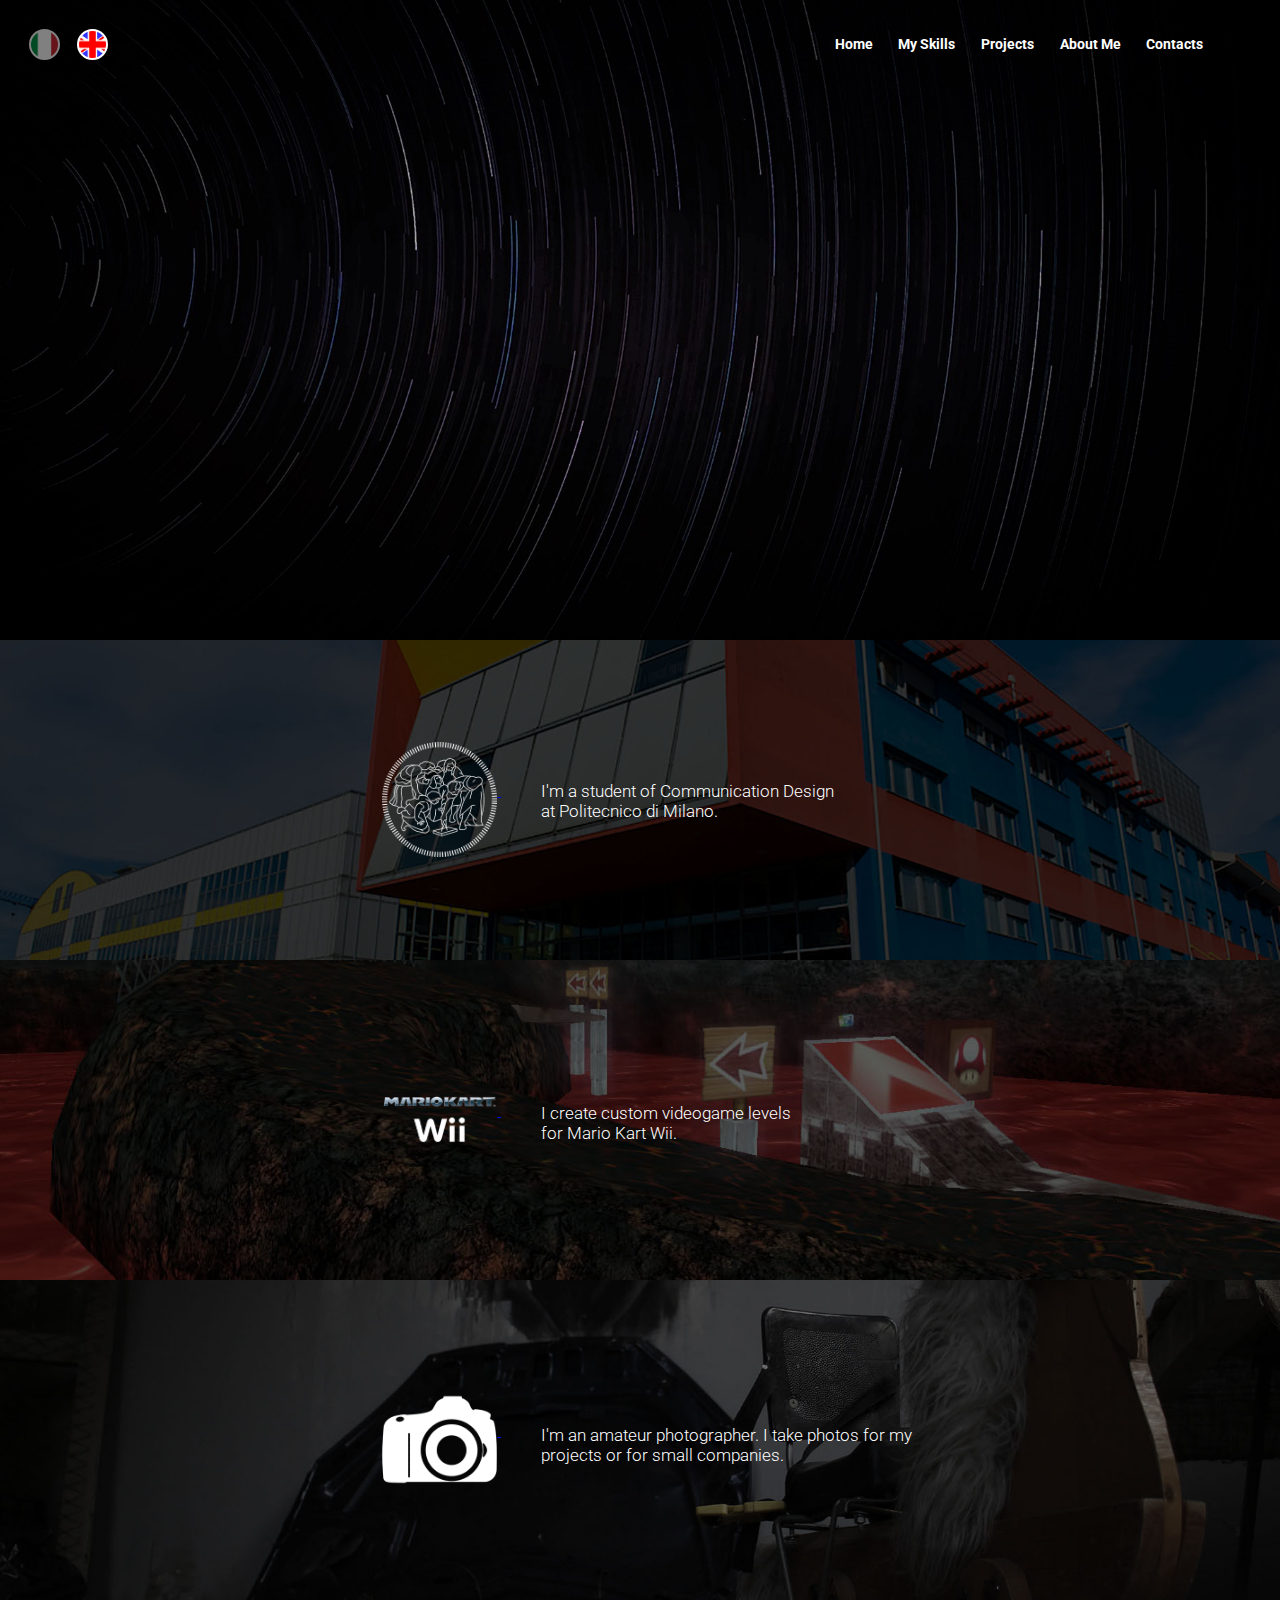
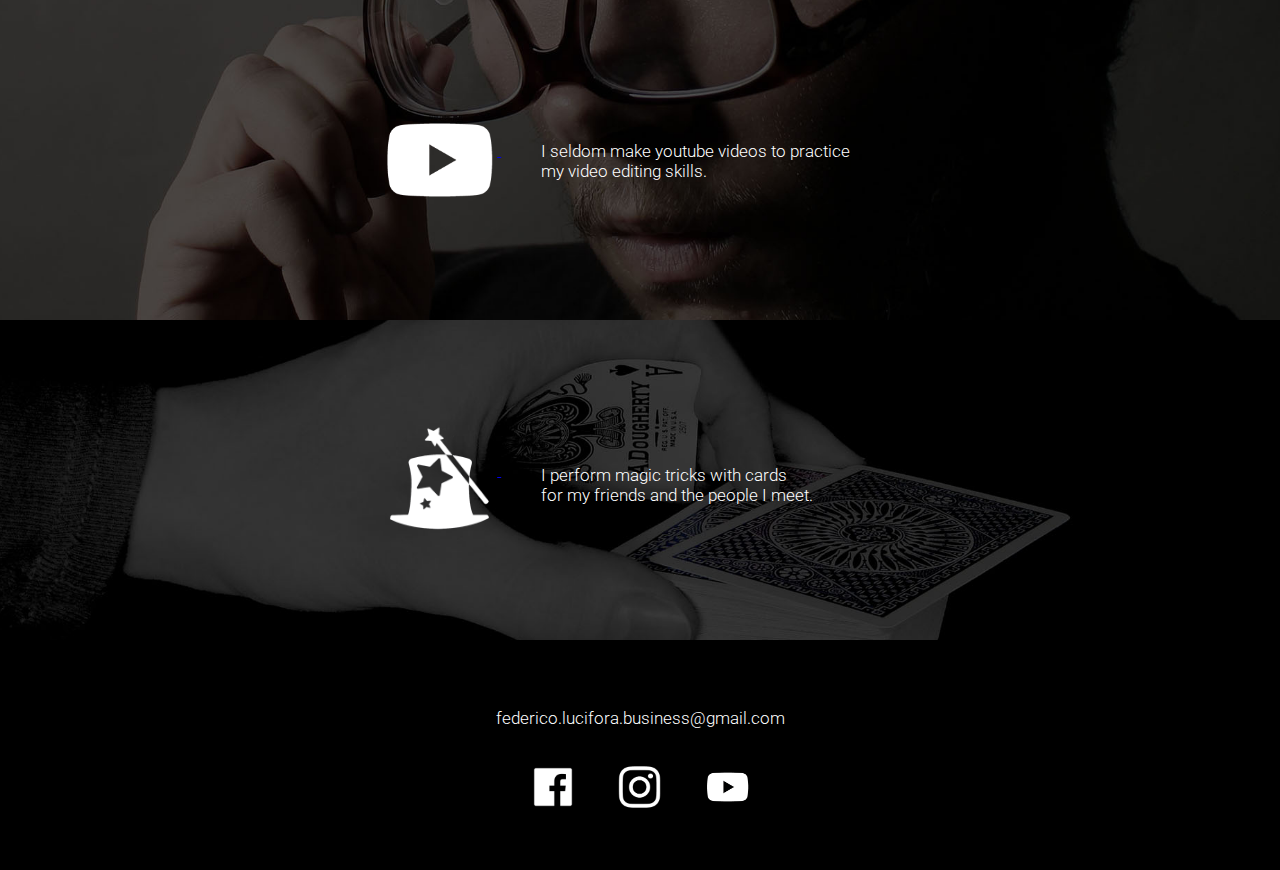
<file: index.html>
<!DOCTYPE html>
<html>
  <head>
    <meta charset="utf-8">
    <title>Federico Lucifora</title>
    <link href="https://fonts.googleapis.com/css?family=Roboto:100,300,400,500,700" rel="stylesheet">
    <link rel="stylesheet" href="indexstyle.css">
    <script src="jquery.min.js"></script>

  </head>

	<body>

    <a href="indexita.html" style="opacity:0.5"><div id="itaflag" class="flag"></div></a>
    <a href="index.html"><div id="engflag" class="flag"></div></a>

  <div id="navcontainer" class="navanimation">
    <ul id="navbar">
      <li><a href="contacts.html">Contacts</a></li>
      <li><a href="aboutme.html">About Me</a></li>
      <li><a href="projects.html">Projects</a></li>
      <li><div class="dropdown">

        <a style="cursor:default">My Skills</a>
          <div class="dropdown-content">
            <a href="gamedesigner.html">Videogame Designer</a>
            <a href="photographer.html">Photographer</a>
            <a href="youtuber.html">YouTuber</a>
          </div>

      </div></li>
      <li><a href="index.html">Home</a></li>
    </ul>
  </div>

  <div id="titlecontainer">
    <p id="pagetitle" class="titleanimation">
      <span id="hi">Hi, I'm</span><br><span id="myname">Federico Lucifora</span><br><span class="subtext">I'm a web surfer</span>
      <br>
    </p>
    </div>


    <span id="arrow" class="arrowanimation overarrow">&#10094;</span>

<a href="projects.html"><div id="section1" class="preanimation">

    <div id="polilogo" class="overlogo"></div>
    <div id="politext"><p class="subtext">I'm a student of Communication Design<br>at Politecnico di Milano.</p></div>

</div></a>

<a href="gamedesigner.html"><div id="section2" class="preanimation">

    <div id="mkwiilogo" class="overlogo"></div>
    <div id="mkwiitext"><p class="subtext">I create custom videogame levels<br>for Mario Kart Wii.</p></div>

</div></a>

<a href="photographer.html"><div id="section3" class="preanimation">

    <div id="cameralogo" class="overlogo"></div>
    <div id="cameratext"><p class="subtext">I'm an amateur photographer. I take photos for my projects or for small companies.</p></div>

</div></a>

<a href="youtuber.html"><div id="section4" class="preanimation">

    <div id="youtubelogo" class="overlogo"></div>
    <div id="youtubetext"><p class="subtext">I seldom make youtube videos to practice<br>my video editing skills.</p></div>

</div></a>

<a href="aboutme.html"><div id="section5" class="preanimation">

    <div id="magiclogo" class="overlogo"></div>
    <div id="magictext"><p class="subtext">I perform magic tricks with cards<br>for my friends and the people I meet.</p></div>

</div></a>

<div id="foot">

    <p class="subtext">federico.lucifora.business@gmail.com</p><br>
    <a target="_blank" href="https://www.facebook.com/federico.lucifora.9"><div id="facebooklink"></div></a>
    <a target="_blank" href="https://www.instagram.com/federicolucifora98/"><div id="instagramlink"></div></a>
    <a target="_blank" href="https://www.youtube.com/channel/UCrttdIcsHk_HWZb_9sdSk-Q"><div id="youtubelink"></div></a>

</div>

  </body>

  <script src="indexscript.js"></script>
</file>
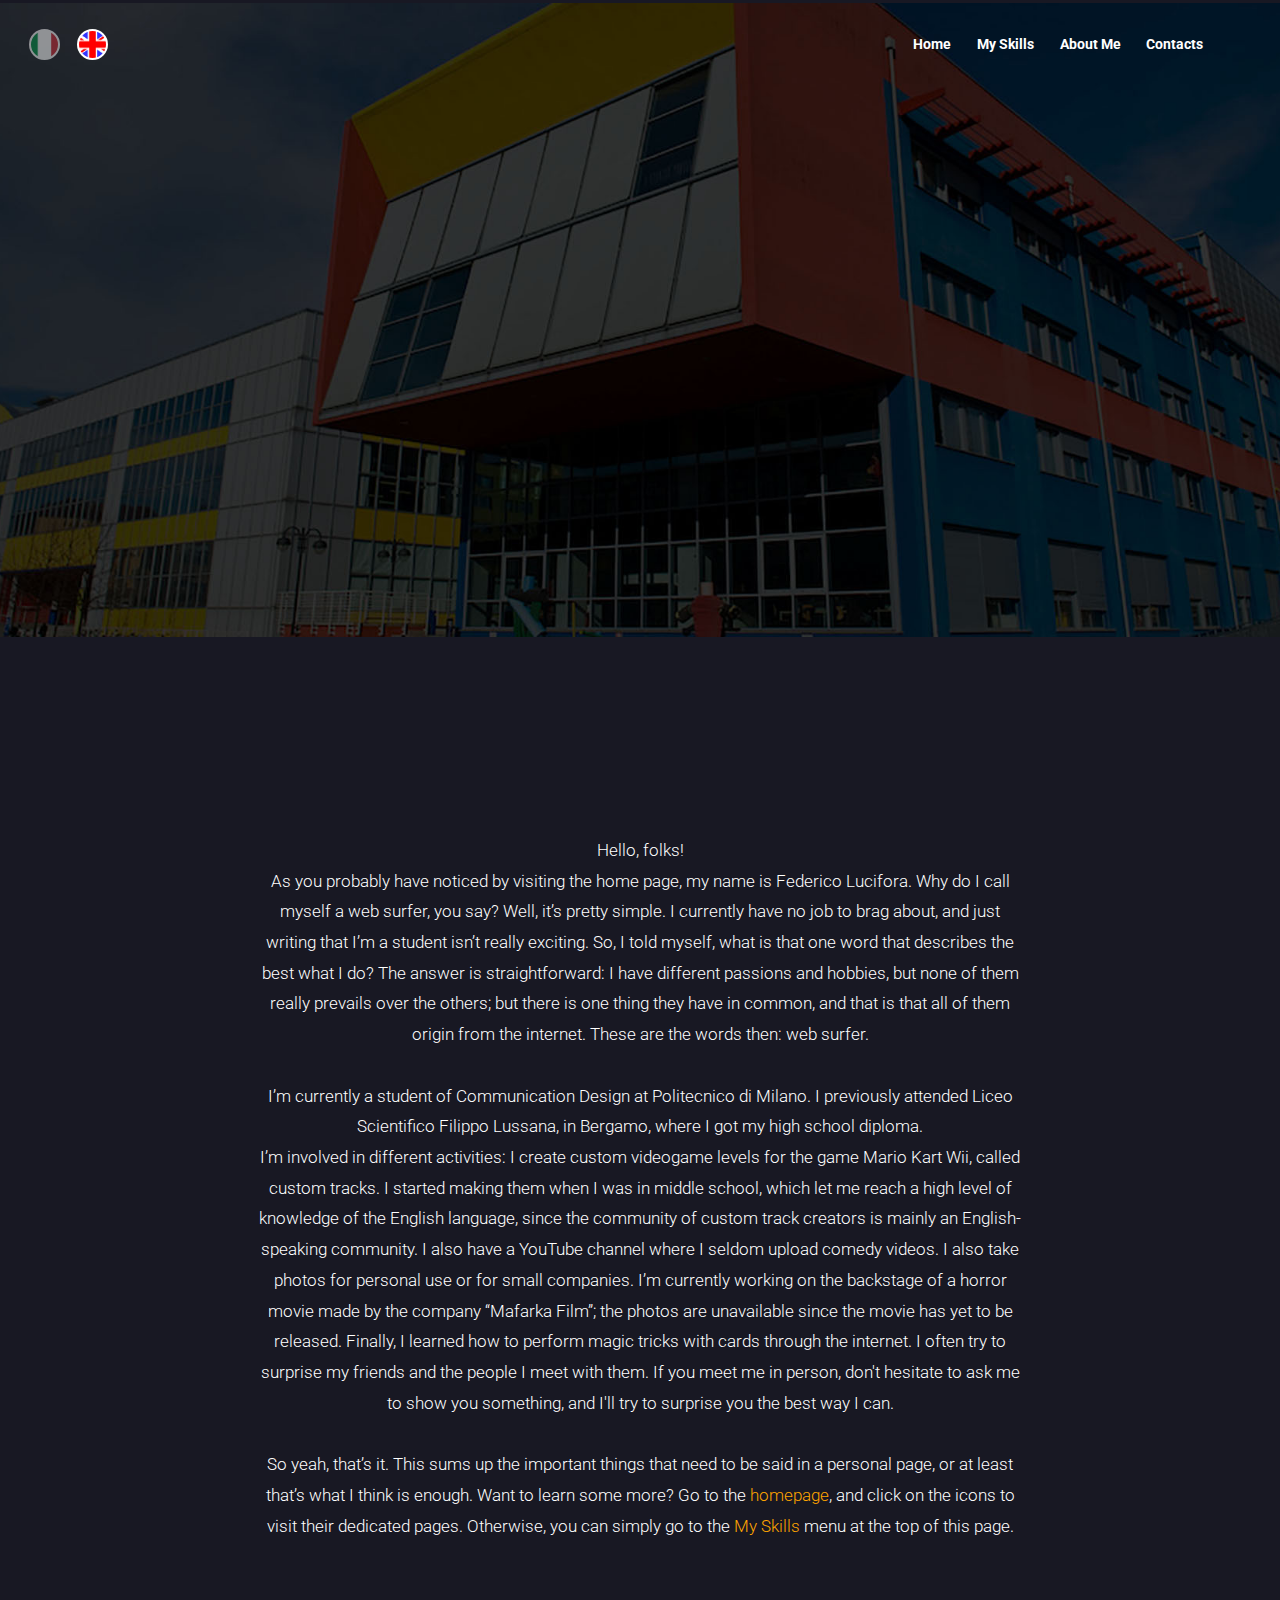
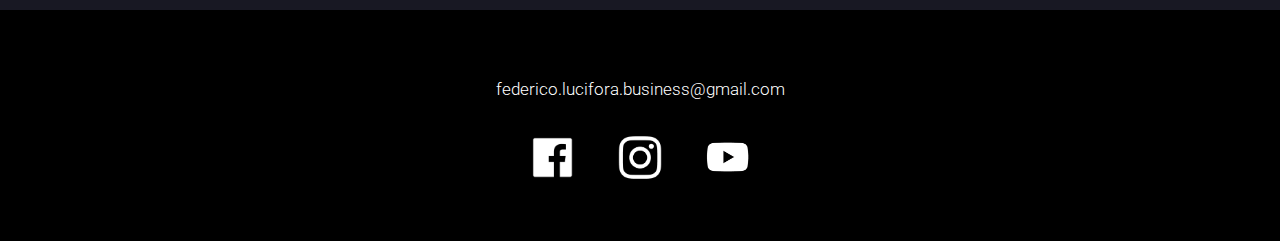
<file: aboutme.html>
<!DOCTYPE html>
<html>
  <head>
    <meta charset="utf-8">
    <title>Federico Lucifora</title>
    <link href="https://fonts.googleapis.com/css?family=Roboto:100,300,400,500,700" rel="stylesheet">
    <link rel="stylesheet" href="aboutmestyle.css">
    <script src="jquery.min.js"></script>
  </head>

<body>

  <a href="aboutmeita.html" style="opacity:0.5"><div id="itaflag" class="flag"></div></a>
  <a href="aboutme.html"><div id="engflag" class="flag"></div></a>

  <div id="navcontainer" class="navanimation">

    <ul id="navbar">
      <li><a href="contacts.html">Contacts</a></li>
      <li><a href="aboutme.html">About Me</a></li>
      <li><div class="dropdown">

        <a style="cursor:default">My Skills</a>
          <div id="dropdownblock" class="dropdown-content nodisplay">
            <a href="gamedesigner.html">Videogame Designer</a>
            <a href="photographer.html">Photographer</a>
            <a href="youtuber.html">YouTuber</a>
          </div>

      </div></li>
      <li><a href="index.html">Home</a></li>
    </ul>
  </div>




  <div id="titlecontainer">
    <p id="pagetitle" class="titleanimation">About Me</p>
    </div>

    <div id="propic" class="propicanimation"></div>

  <p class="text" id="section1">Hello, folks!<br>
    As you probably have noticed by visiting the home page, my name is Federico Lucifora.
    Why do I call myself a web surfer, you say? Well, it’s pretty simple.
    I currently have no job to brag about, and just writing that I’m a student isn’t really exciting.
    So, I told myself, what is that one word that describes the best what I do? The answer is straightforward:
    I have different passions and hobbies, but none of them really prevails over the others; but there is one thing they have in common,
    and that is that all of them origin from the internet. These are the words then: web surfer.<br><br>

    I’m currently a student of Communication Design at Politecnico di Milano. I previously attended Liceo Scientifico Filippo Lussana,
    in Bergamo, where I got my high school diploma.<br>I’m involved in different activities: I create custom videogame levels for the game
    Mario Kart Wii, called custom tracks. I started making them when I was in middle school, which let me reach a high level of knowledge of
    the English language, since the community of custom track creators is mainly an English-speaking community. I also have a YouTube channel
    where I seldom upload comedy videos. I also take photos for personal use or for small companies. I’m currently working on the backstage of
    a horror movie made by the company “Mafarka Film”; the photos are unavailable since the movie has yet to be released. Finally,
    I learned how to perform magic tricks with cards through the internet. I often try to surprise my friends and the people I meet with them.
    If you meet me in person, don't hesitate to ask me to show you something, and I'll try to surprise you the best way I can.<br>
    <br>So yeah, that’s it. This sums up the important things that need to be said in a personal page, or at least that’s what I think is enough.
    Want to learn some more? Go to the <a href="index.html">homepage</a>, and click on the icons to visit their dedicated pages.
    Otherwise, you can simply go to the <a id="myskills">My Skills</a> menu at the top of this page.
  </p>

  <div id="foot">

      <p class="subtext">federico.lucifora.business@gmail.com</p><br>
      <a target="_blank" href="https://www.facebook.com/federico.lucifora.9"><div id="facebooklink"></div></a>
      <a target="_blank" href="https://www.instagram.com/federicolucifora98/"><div id="instagramlink"></div></a>
      <a target="_blank" href="https://www.youtube.com/channel/UCrttdIcsHk_HWZb_9sdSk-Q"><div id="youtubelink"></div></a>

  </div>

</body>

<script src="aboutmescript.js"></script>

</html>
</file>
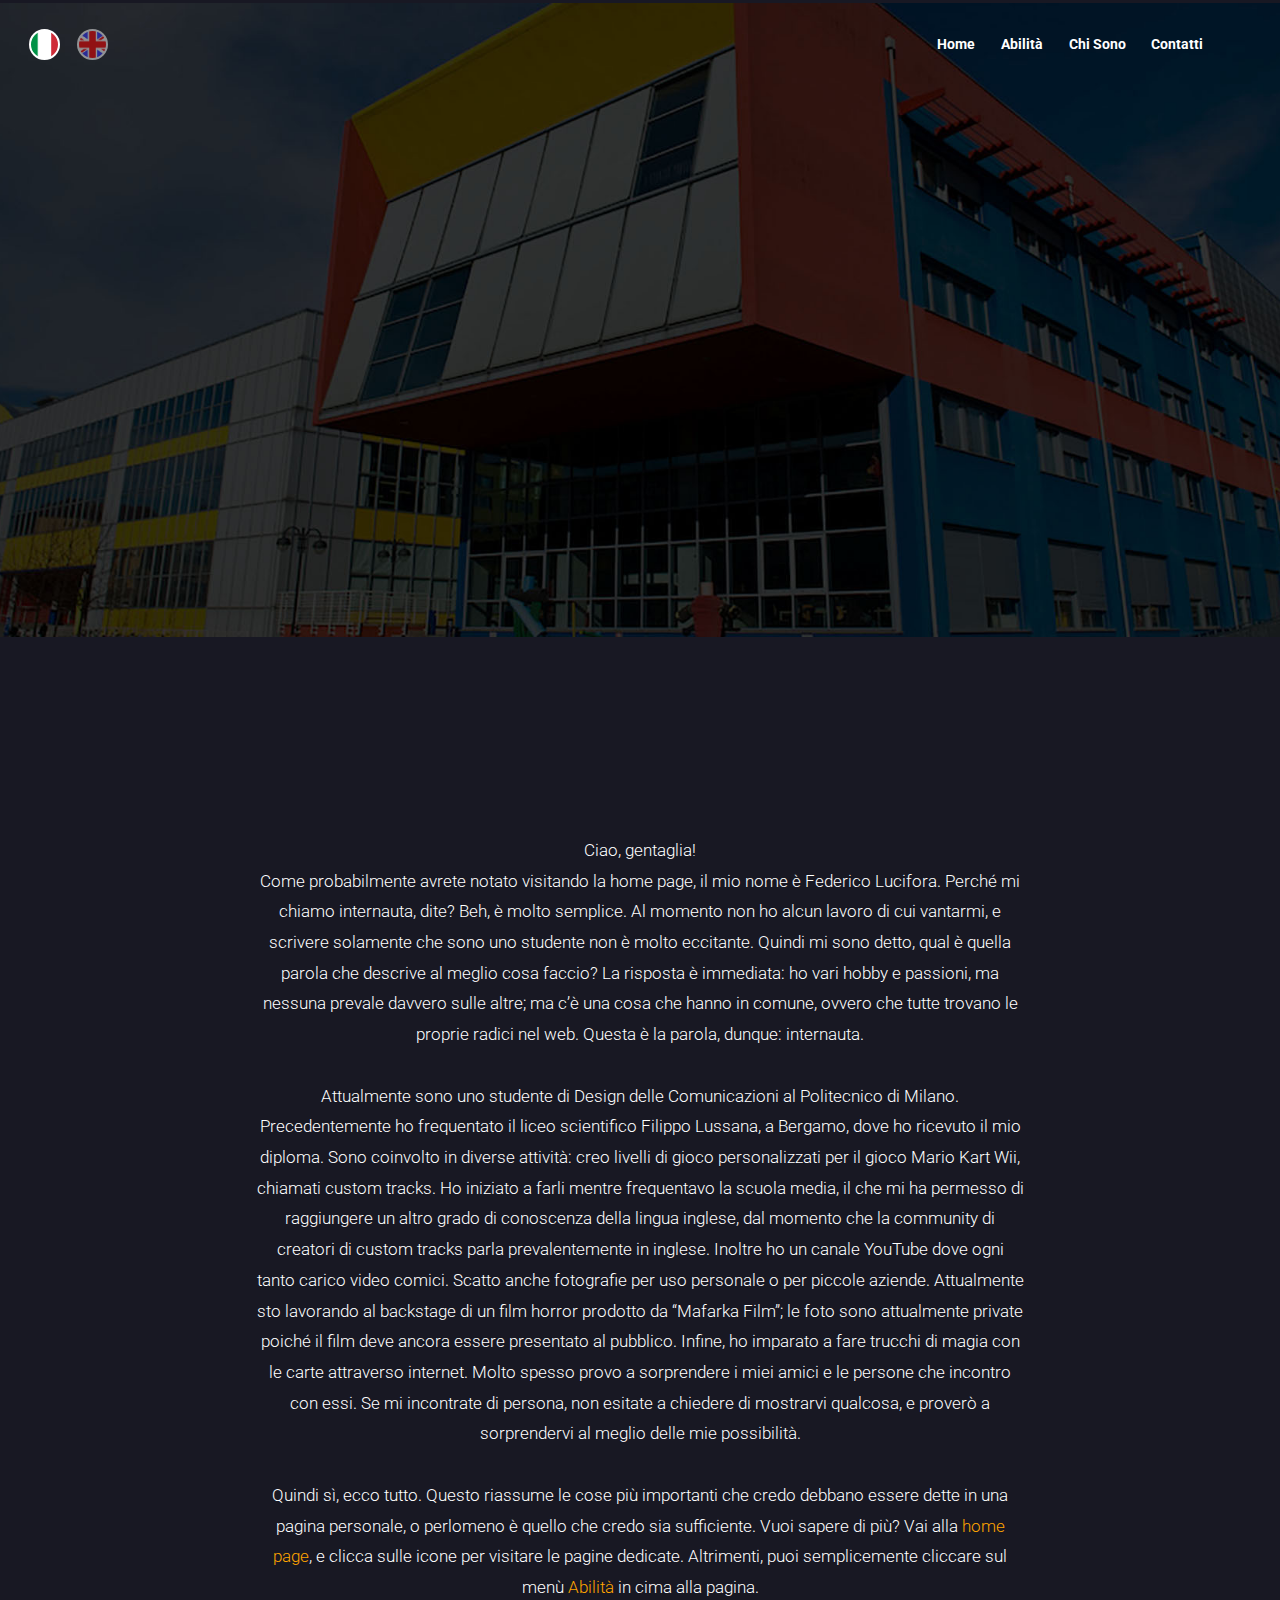
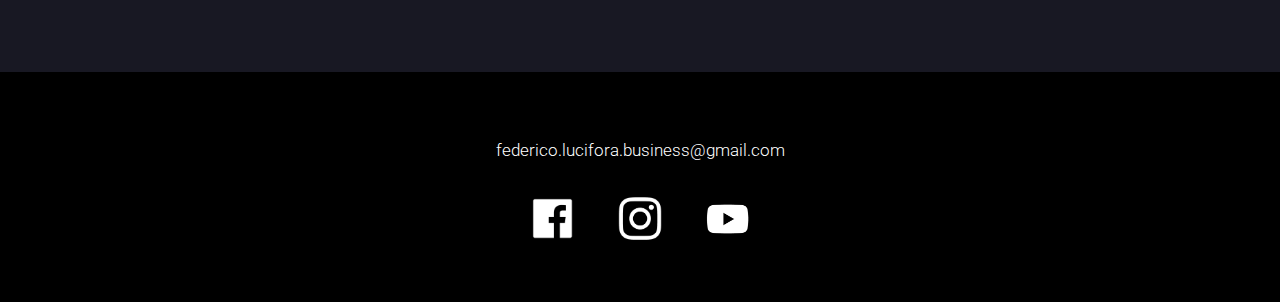
<file: aboutmeita.html>
<!DOCTYPE html>
<html>
  <head>
    <meta charset="utf-8">
    <title>Federico Lucifora</title>
    <link href="https://fonts.googleapis.com/css?family=Roboto:100,300,400,500,700" rel="stylesheet">
    <link rel="stylesheet" href="aboutmestyle.css">
    <script src="jquery.min.js"></script>
  </head>

<body>

  <a href="aboutmeita.html"><div id="itaflag"  class="flag"></div></a>
  <a href="aboutme.html" style="opacity:0.5"><div id="engflag"  class="flag"></div></a>

  <div id="navcontainer" class="navanimation">
    <ul id="navbar">
      <li><a href="contactsita.html">Contatti</a></li>
      <li><a href="aboutmeita.html">Chi Sono</a></li>
      <li><div class="dropdown">

        <a style="cursor:default">Abilità</a>
          <div id="dropdownblock" class="dropdown-content nodisplay">
            <a href="gamedesignerita.html">Videogame Designer</a>
            <a href="photographerita.html">Fotografo</a>
            <a href="youtuberita.html">YouTuber</a>
          </div>

      </div></li>
      <li><a href="indexita.html">Home</a></li>
    </ul>
  </div>

  <div id="titlecontainer">
    <p id="pagetitle" class="titleanimation">Chi Sono</p>
    </div>

    <div id="propic" class="propicanimation"></div>

  <p class="text" id="section1">Ciao, gentaglia!<br>
    Come probabilmente avrete notato visitando la home page, il mio nome è Federico Lucifora.
    Perché mi chiamo internauta, dite? Beh, è molto semplice. Al momento non ho alcun lavoro
    di cui vantarmi, e scrivere solamente che sono uno studente non è molto eccitante.
    Quindi mi sono detto, qual è quella parola che descrive al meglio cosa faccio?
    La risposta è immediata: ho vari hobby e passioni, ma nessuna prevale davvero
    sulle altre; ma c’è una cosa che hanno in comune, ovvero che tutte trovano le proprie radici nel web.
     Questa è la parola, dunque: internauta.<br><br>

    Attualmente sono uno studente di Design delle Comunicazioni al Politecnico di Milano. Precedentemente ho frequentato il
    liceo scientifico Filippo Lussana, a Bergamo, dove ho ricevuto il mio diploma.
    Sono coinvolto in diverse attività: creo livelli di gioco personalizzati per il gioco Mario Kart Wii,
    chiamati custom tracks. Ho iniziato a farli mentre frequentavo la scuola media, il che mi ha permesso di raggiungere un altro grado di
    conoscenza della lingua inglese, dal momento che la community di creatori di custom tracks parla prevalentemente in inglese.
    Inoltre ho un canale YouTube dove ogni tanto carico video comici. Scatto anche fotografie per uso personale o per piccole aziende.
    Attualmente sto lavorando al backstage di un film horror prodotto da “Mafarka Film”; le foto sono attualmente private poiché il film
    deve ancora essere presentato al pubblico. Infine, ho imparato a fare trucchi di magia con le carte attraverso internet. Molto spesso
    provo a sorprendere i miei amici e le persone che incontro con essi. Se mi incontrate di persona, non esitate a chiedere di mostrarvi
    qualcosa, e proverò a sorprendervi al meglio delle mie possibilità.<br>
    <br>Quindi sì, ecco tutto. Questo riassume le cose più importanti che credo debbano essere dette in una pagina personale, o perlomeno è
    quello che credo sia sufficiente.
    Vuoi sapere di più? Vai alla <a href="indexita.html">home page</a>, e clicca sulle icone per visitare le pagine dedicate.
    Altrimenti, puoi semplicemente cliccare sul menù <a id="myskills">Abilità</a> in cima alla pagina.
  </p>

  <div id="foot">

      <p class="subtext">federico.lucifora.business@gmail.com</p><br>
      <a target="_blank" href="https://www.facebook.com/federico.lucifora.9"><div id="facebooklink"></div></a>
      <a target="_blank" href="https://www.instagram.com/federicolucifora98/"><div id="instagramlink"></div></a>
      <a target="_blank" href="https://www.youtube.com/channel/UCrttdIcsHk_HWZb_9sdSk-Q"><div id="youtubelink"></div></a>

  </div>

</body>

<script src="aboutmescript.js"></script>

</html>
</file>
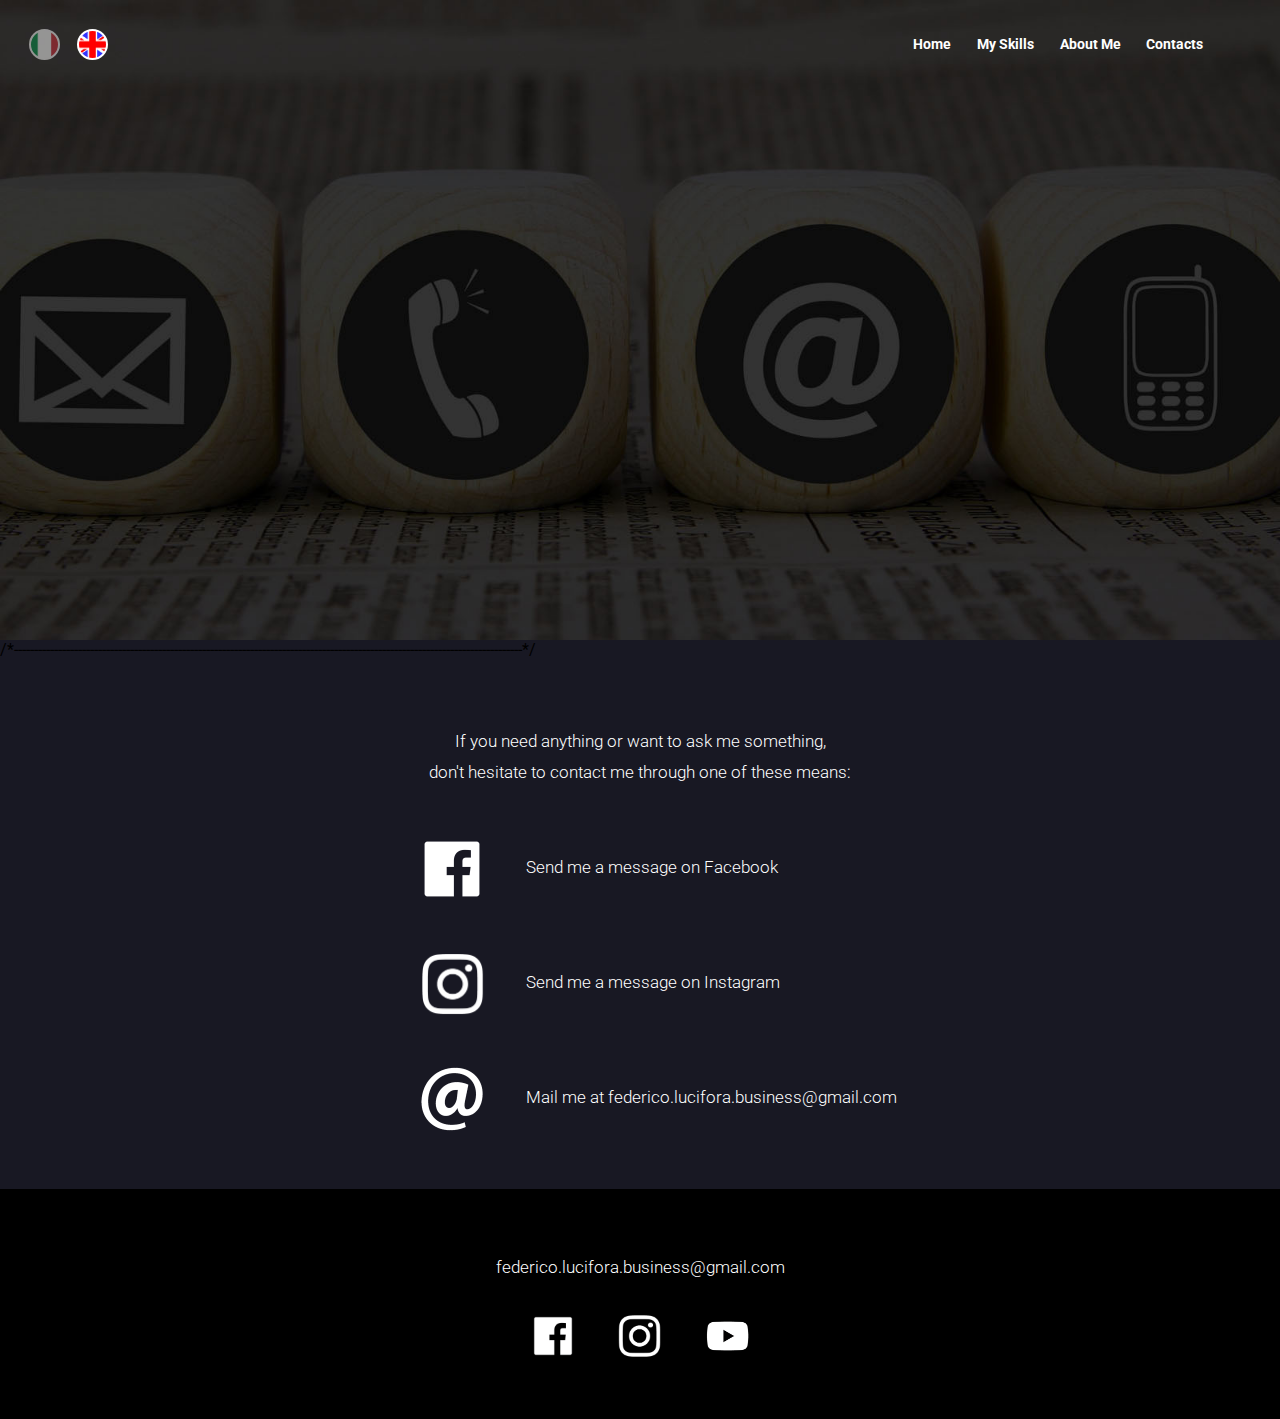
<file: contacts.html>
<!DOCTYPE html>
<html>
  <head>
    <meta charset="utf-8">
    <title>Federico Lucifora</title>
    <link href="https://fonts.googleapis.com/css?family=Roboto:100,300,400,500,700" rel="stylesheet">
    <link rel="stylesheet" href="contactsstyle.css">

  </head>

	<body>

    <a href="contactsita.html" style="opacity:0.5"><div id="itaflag" class="flag"></div></a>
    <a href="contacts.html"><div id="engflag" class="flag"></div></a>

    <div id="navcontainer" class="navanimation">
      <ul id="navbar" class="detailanimation">
        <li><a href="contacts.html">Contacts</a></li>
        <li><a href="aboutme.html">About Me</a></li>
        <li><div class="dropdown">

          <a href="#">My Skills</a>
            <div class="dropdown-content">
              <a href="gamedesigner.html">Videogame Designer</a>
              <a href="photographer.html">Photographer</a>
              <a href="youtuber.html">YouTuber</a>
            </div>

        </div></li>
        <li><a href="index.html">Home</a></li>
      </ul>
    </div>

    <div id="titlecontainer">
      <p id="pagetitle" class="titleanimation">Contacts</p>
      </div>

/*-------------------------------------------------------------------------------------------------------------------------------*/

      <p class="text" id="section1">
        If you need anything or want to ask me something, <br>don't hesitate to contact me through one of these means:
      </p>


      <div class="section">

          <a target="_blank" href="https://www.facebook.com/federico.lucifora.9"><div class="logo" id="facebooklogo"></div></a>
          <div class="logotext"><p class="text">Send me a message on Facebook</p></div>

      </div>

      <div class="section">

          <a target="_blank" href="https://www.instagram.com/federicolucifora98/"><div class="logo" id="instagramlogo"></div></a>
          <div class="logotext"><p class="text">Send me a message on Instagram</p></div>

      </div>

      </div>

      <div class="section">

          <a href="mailto:federico.lucifora.business@gmail.com"><div class="logo" id="maillogo"></div></a>
          <div class="logotext"><p class="text">Mail me at federico.lucifora.business@gmail.com</p></div>

      </div>
      <div id="foot">

          <p class="subtext">federico.lucifora.business@gmail.com</p><br>
          <a target="_blank" href="https://www.facebook.com/federico.lucifora.9"><div id="facebooklink"></div></a>
          <a target="_blank" href="https://www.instagram.com/federicolucifora98/"><div id="instagramlink"></div></a>
          <a target="_blank" href="https://www.youtube.com/channel/UCrttdIcsHk_HWZb_9sdSk-Q"><div id="youtubelink"></div></a>

      </div>
  </body>
</file>
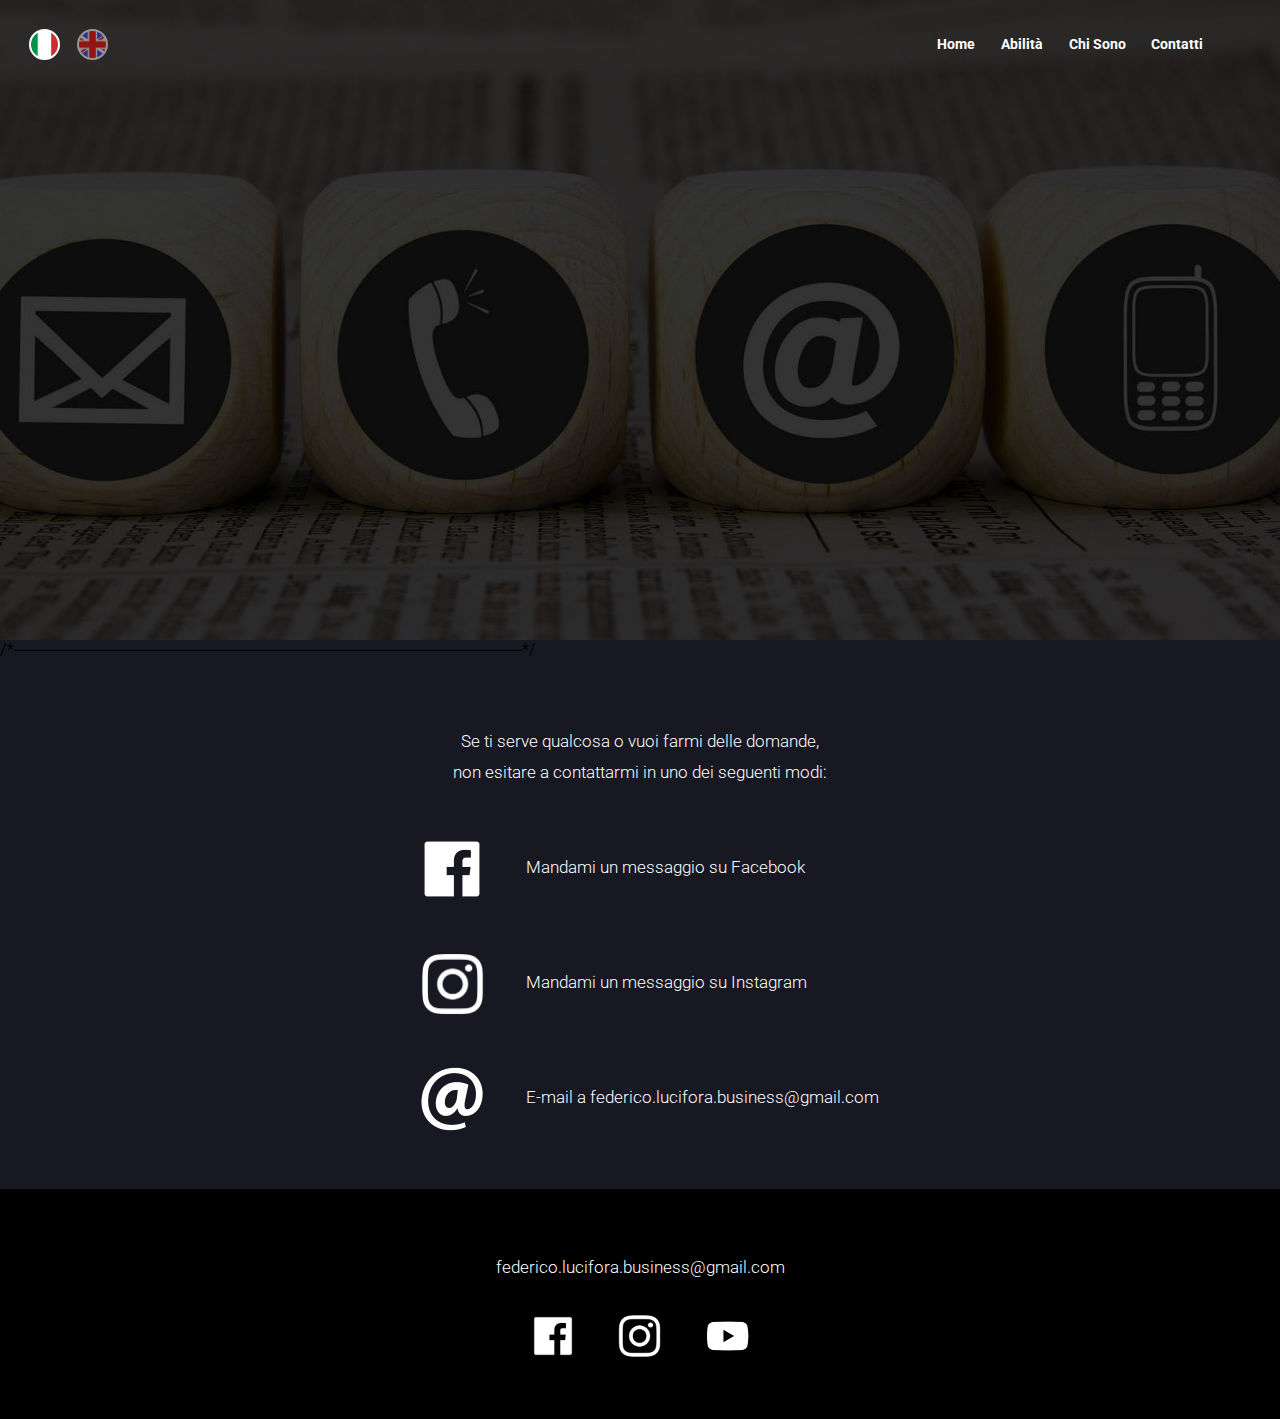
<file: contactsita.html>
<!DOCTYPE html>
<html>
  <head>
    <meta charset="utf-8">
    <title>Federico Lucifora</title>
    <link href="https://fonts.googleapis.com/css?family=Roboto:100,300,400,500,700" rel="stylesheet">
    <link rel="stylesheet" href="contactsstyle.css">

  </head>

	<body>

    <a href="contactsita.html"><div id="itaflag" class="flag"></div></a>
    <a href="contacts.html" style="opacity:0.5"><div id="engflag" class="flag"></div></a>

    <div id="navcontainer" class="navanimation">
      <ul id="navbar" class="detailanimation">
        <li><a href="contactsita.html">Contatti</a></li>
        <li><a href="aboutmeita.html">Chi Sono</a></li>
        <li><div class="dropdown">

          <a href="#">Abilità</a>
            <div class="dropdown-content">
              <a href="gamedesignerita.html">Videogame Designer</a>
              <a href="photographerita.html">Fotografo</a>
              <a href="youtuberita.html">YouTuber</a>
            </div>

        </div></li>
        <li><a href="indexita.html">Home</a></li>
      </ul>
    </div>

    <div id="titlecontainer">
      <p id="pagetitle" class="titleanimation">Contatti</p>
      </div>

/*-------------------------------------------------------------------------------------------------------------------------------*/

      <p class="text" id="section1">
        Se ti serve qualcosa o vuoi farmi delle domande, <br>non esitare a contattarmi in uno dei seguenti modi:
      </p>


      <div class="section">

          <a target="_blank" href="https://www.facebook.com/federico.lucifora.9"><div class="logo" id="facebooklogo"></div></a>
          <div class="logotext"><p class="text">Mandami un messaggio su Facebook</p></div>

      </div>

      <div class="section">

          <a target="_blank" href="https://www.instagram.com/federicolucifora98/"><div class="logo" id="instagramlogo"></div></a>
          <div class="logotext"><p class="text">Mandami un messaggio su Instagram</p></div>

      </div>

      </div>

      <div class="section">

          <a href="mailto:federico.lucifora.business@gmail.com"><div class="logo" id="maillogo"></div></a>
          <div class="logotext"><p class="text">E-mail a federico.lucifora.business@gmail.com</p></div>

      </div>
      
      <div id="foot">

          <p class="subtext">federico.lucifora.business@gmail.com</p><br>
          <a target="_blank" href="https://www.facebook.com/federico.lucifora.9"><div id="facebooklink"></div></a>
          <a target="_blank" href="https://www.instagram.com/federicolucifora98/"><div id="instagramlink"></div></a>
          <a target="_blank" href="https://www.youtube.com/channel/UCrttdIcsHk_HWZb_9sdSk-Q"><div id="youtubelink"></div></a>

      </div>
  </body>
</file>
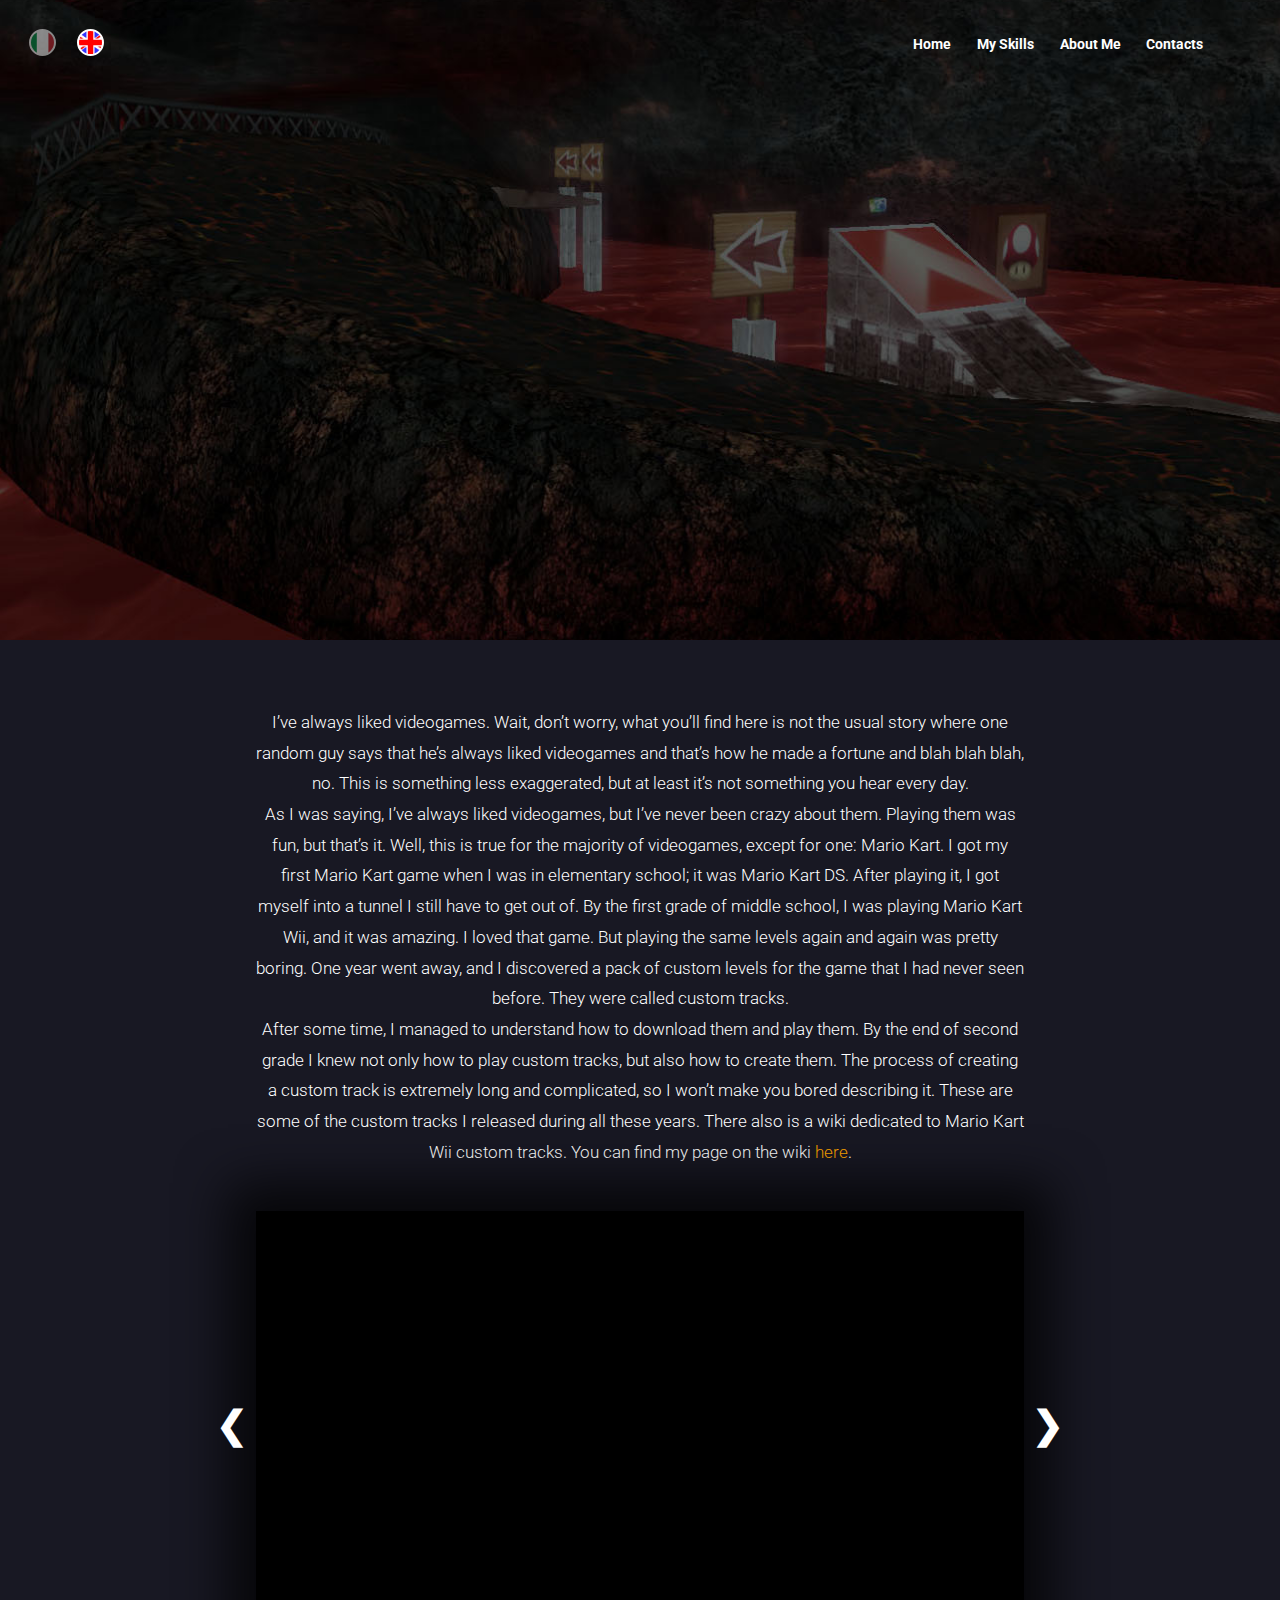
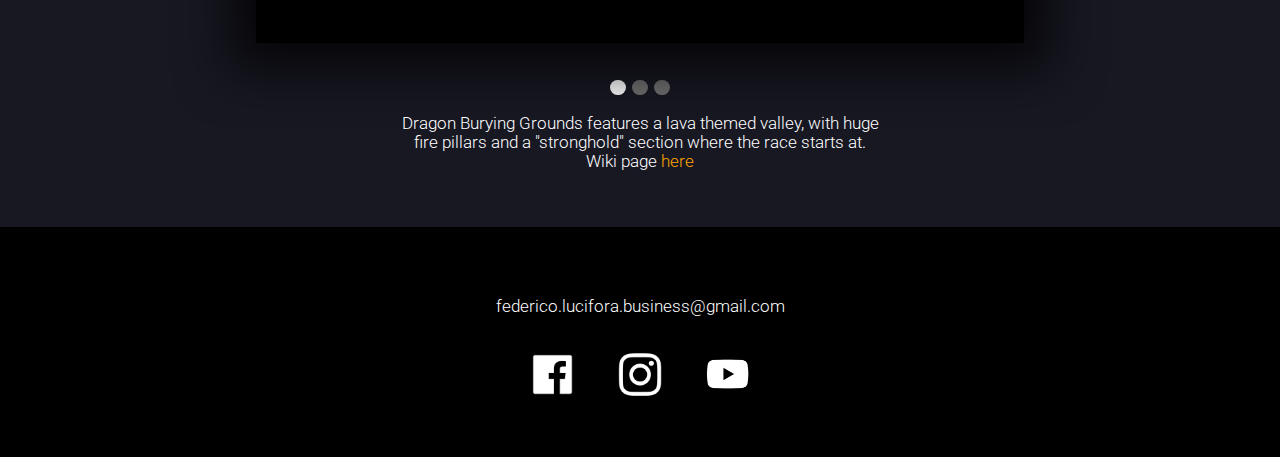
<file: gamedesigner.html>
<!DOCTYPE html>
<html>
  <head>
    <meta charset="utf-8">
    <title>Federico Lucifora</title>
    <link href="https://fonts.googleapis.com/css?family=Roboto:100,300,400,500,700" rel="stylesheet">
    <link rel="stylesheet" href="gamedesignerstyle.css">
    <script src="jquery.min.js"></script>
</script>

  </head>

<body id="body">

  <a href="gamedesignerita.html" style="opacity:0.5"><div id="itaflag" class="flag"></div></a>
  <a href="gamedesigner.html"><div id="engflag" class="flag"></div></a>

  <div id="navcontainer" class="navanimation">
    <ul id="navbar">
      <li><a href="contacts.html">Contacts</a></li>
      <li><a href="aboutme.html">About Me</a></li>
      <li><div class="dropdown">

        <a href="#">My Skills</a>
          <div class="dropdown-content">
            <a href="gamedesigner.html">Videogame Designer</a>
            <a href="photographer.html">Photographer</a>
            <a href="youtuber.html">YouTuber</a>
          </div>

      </div></li>
      <li><a href="index.html">Home</a></li>
    </ul>
  </div>

  <div id="titlecontainer">
    <p id="pagetitle" class="titleanimation">Videogame Designer</p>
    </div>

  <p id="section1" class="text">
    I’ve always liked videogames. Wait, don’t worry, what you’ll find here is not the usual story where one random guy
    says that he’s always liked videogames and that’s how he made a fortune and blah blah blah, no. This is something less
    exaggerated, but at least it’s not something you hear every day. <br>As I was saying, I’ve always liked videogames,
    but I’ve never been crazy about them. Playing them was fun, but that’s it. Well, this is true for the majority of
    videogames, except for one: Mario Kart. I got my first Mario Kart game when I was in elementary school; it was Mario Kart DS.
    After playing it, I got myself into a tunnel I still have to get out of. By the first grade of middle school, I was playing
    Mario Kart Wii, and it was amazing. I loved that game. But playing the same levels again and again was pretty boring.
    One year went away, and I discovered a pack of custom levels for the game that I had never seen before. They were called custom tracks.
    <br>After some time, I managed to understand how to download them and play them. By the end of second grade I knew not only how to play custom tracks, but also how to create them.
The process of creating a custom track is extremely long and complicated, so I won’t make you bored describing it.
These are some of the custom tracks I released during all these years. There also is a wiki dedicated to Mario Kart
Wii custom tracks. You can find my page on the wiki <a target="_blank" href="http://wiki.tockdom.com/wiki/Multimariokartds">here</a>.
  </p>

  <div class="slideshow-container">

  <div class="mySlides fade">
    <iframe src="https://www.youtube.com/embed/qW0r0yTyRwc"></iframe>
    <div class="captext">Dragon Burying Grounds features a lava themed valley, with huge<br> fire pillars and a "stronghold" section
      where the race starts at.<br> Wiki page <a target="_blank" href="http://wiki.tockdom.com/wiki/Dragon_Burying_Grounds">here</a></div>
  </div>

  <div class="mySlides fade">
    <iframe src="https://www.youtube.com/embed/wjGar2pDcd4"></iframe>
    <div class="captext">N.I.S.W.O.E. Desert was my first track that took advantage of texture mapping.<br>
      It features a desert with a rainbow cannon that leads to a giant Thwomp.<br>
      Wiki page <a target="_blank" href="http://wiki.tockdom.com/wiki/N.I.S.W.O.E._Desert">here</a></div>
  </div>

  <div class="mySlides fade">
    <iframe src="https://www.youtube.com/embed/PoZWKlDHwF8"></iframe>
    <div class="captext">Volcano Canyon features a canyon and a volcano<br> where you get in after the first fast trick panel.<br>
      Wiki page <a target="_blank" href="http://wiki.tockdom.com/wiki/Volcano_Canyon">here</a></div>
  </div>

  <a class="prev" onclick="plusSlides(-1)">&#10094;</a>
  <a class="next" onclick="plusSlides(1)">&#10095;</a>

  </div>
  <br>

  <div id="dotcontainer" style="text-align:center">
    <span id="dot1" class="dot" onclick="currentSlide(1)"></span>
    <span class="dot" onclick="currentSlide(2)"></span>
    <span class="dot" onclick="currentSlide(3)"></span>
  </div>

  <div id="foot">

      <p class="subtext">federico.lucifora.business@gmail.com</p><br>
      <a target="_blank" href="https://www.facebook.com/federico.lucifora.9"><div id="facebooklink"></div></a>
      <a target="_blank" href="https://www.instagram.com/federicolucifora98/"><div id="instagramlink"></div></a>
      <a target="_blank" href="https://www.youtube.com/channel/UCrttdIcsHk_HWZb_9sdSk-Q"><div id="youtubelink"></div></a>

  </div>

</body>

<script src="mkwiiscript.js"></script>

</html>
</file>
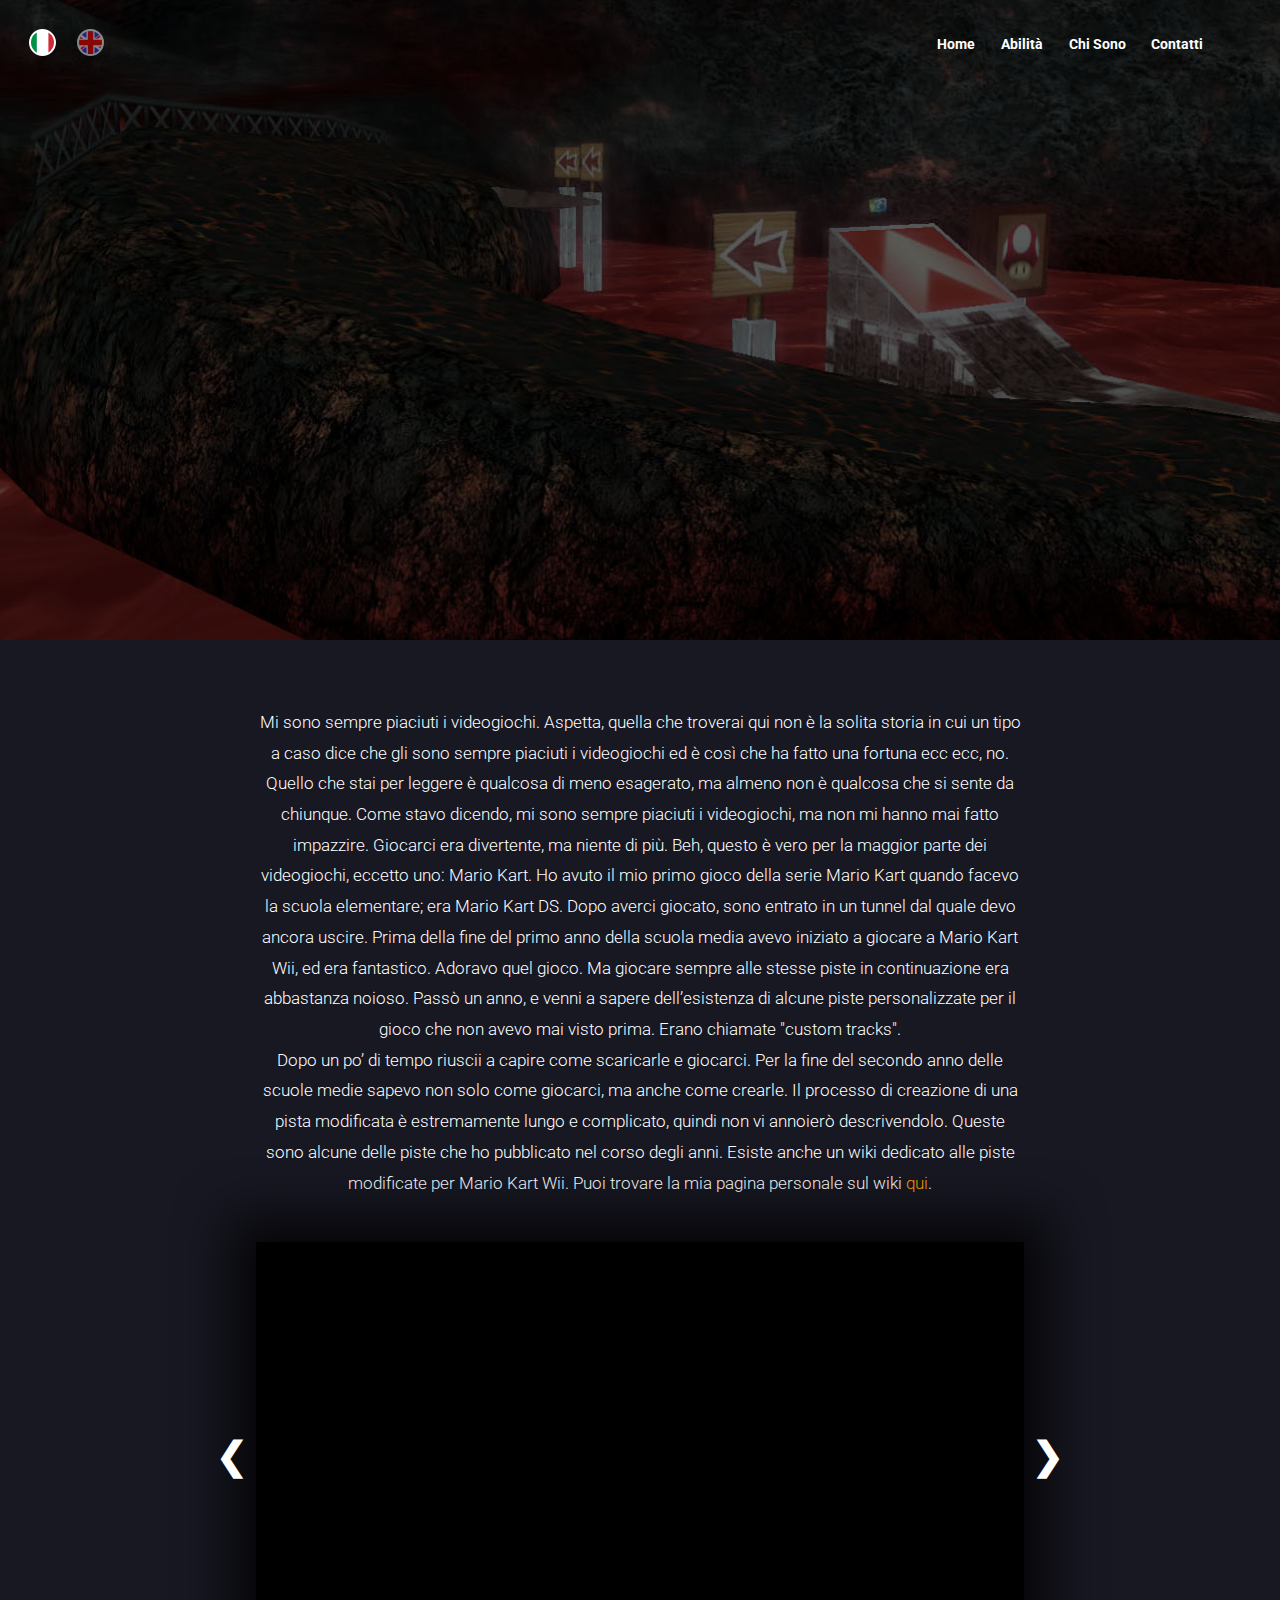
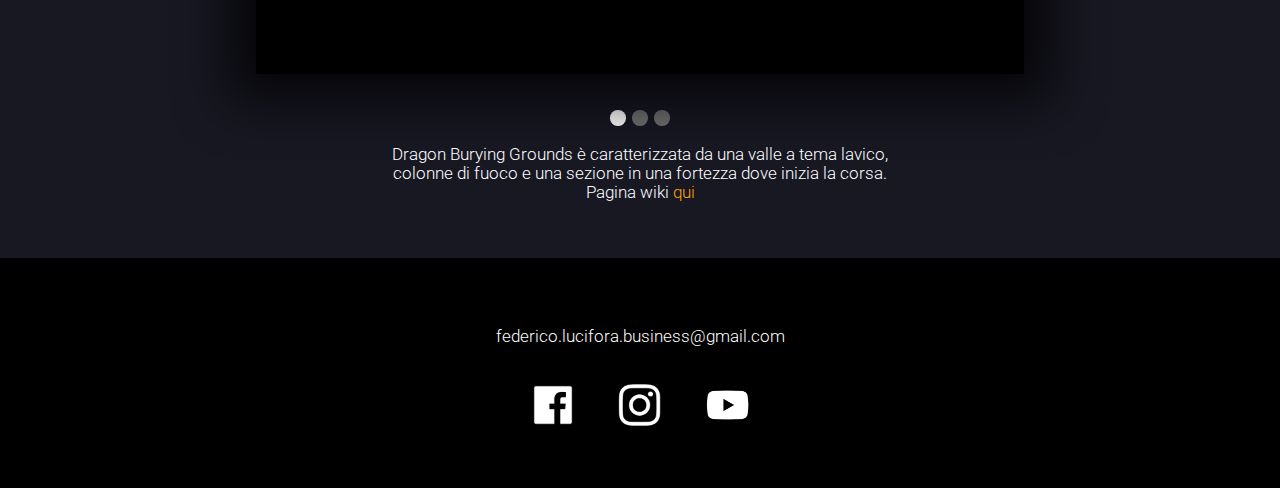
<file: gamedesignerita.html>
<!DOCTYPE html>
<html>
  <head>
    <meta charset="utf-8">
    <title>Federico Lucifora</title>
    <link href="https://fonts.googleapis.com/css?family=Roboto:100,300,400,500,700" rel="stylesheet">
    <link rel="stylesheet" href="gamedesignerstyle.css">
    <script src="jquery.min.js"></script>
</script>

  </head>

<body id="body">

  <a href="gamedesignerita.html"><div id="itaflag" class="flag"></div></a>
  <a href="gamedesigner.html" style="opacity:0.5"><div id="engflag" class="flag"></div></a>

  <div id="navcontainer" class="navanimation">
    <ul id="navbar">
      <li><a href="contactsita.html">Contatti</a></li>
      <li><a href="aboutmeita.html">Chi Sono</a></li>
      <li><div class="dropdown">

        <a href="#">Abilità</a>
          <div class="dropdown-content">
            <a href="gamedesignerita.html">Videogame Designer</a>
            <a href="photographerita.html">Fotografo</a>
            <a href="youtuberita.html">YouTuber</a>
          </div>

      </div></li>
      <li><a href="indexita.html">Home</a></li>
    </ul>
  </div>

  <div id="titlecontainer">
    <p id="pagetitle" class="titleanimation">Videogame Designer</p>
    </div>

  <p id="section1" class="text">
    Mi sono sempre piaciuti i videogiochi. Aspetta, quella che troverai qui non è la solita storia in cui un tipo a caso dice che
    gli sono sempre piaciuti i videogiochi ed è così che ha fatto una fortuna ecc ecc, no. Quello che stai per leggere è qualcosa
    di meno esagerato, ma almeno non è qualcosa che si sente da chiunque. Come stavo dicendo, mi sono sempre piaciuti i
    videogiochi, ma non mi hanno mai fatto impazzire. Giocarci era divertente, ma niente di più. Beh, questo è vero per la
    maggior parte dei videogiochi, eccetto uno: Mario Kart. Ho avuto il mio primo gioco della serie Mario Kart quando facevo la
    scuola elementare; era Mario Kart DS. Dopo averci giocato, sono entrato in un tunnel dal quale devo ancora uscire.
    Prima della fine del primo anno della scuola media avevo iniziato a giocare a Mario Kart Wii, ed era fantastico.
    Adoravo quel gioco. Ma giocare sempre alle stesse piste in continuazione era abbastanza noioso. Passò un anno, e
    venni a sapere dell’esistenza di alcune piste personalizzate per il gioco che non avevo mai visto prima. Erano
    chiamate "custom tracks".<br> Dopo un po’ di tempo riuscii a capire come scaricarle e giocarci. Per la fine del
    secondo anno delle scuole medie sapevo non solo come giocarci, ma anche come crearle. Il processo di
    creazione di una pista modificata è estremamente lungo e complicato, quindi non vi annoierò descrivendolo.
    Queste sono alcune delle piste che ho pubblicato nel corso degli anni. Esiste anche un wiki dedicato alle piste
    modificate per Mario Kart Wii. Puoi trovare la mia pagina personale
    sul wiki <a target="_blank" href="http://wiki.tockdom.com/wiki/Multimariokartds">qui</a>.
  </p>

  <div class="slideshow-container">

  <div class="mySlides fade">
    <iframe src="https://www.youtube.com/embed/qW0r0yTyRwc"></iframe>
    <div class="captext">Dragon Burying Grounds è caratterizzata da una valle a tema lavico,<br> colonne di fuoco e una sezione
      in una fortezza dove inizia la corsa.<br> Pagina wiki <a target="_blank" href="http://wiki.tockdom.com/wiki/Dragon_Burying_Grounds">qui</a></div>
  </div>

  <div class="mySlides fade">
    <iframe src="https://www.youtube.com/embed/wjGar2pDcd4"></iframe>
    <div class="captext">N.I.S.W.O.E. Desert fu la mia prima pista che sfruttava il texture mapping.
      La pista è ambientata in un deserto, con un cannone arcobaleno che porta ad un Thwomp gigante.<br>
      Pagina wiki <a target="_blank" href="http://wiki.tockdom.com/wiki/N.I.S.W.O.E._Desert">qui</a></div>
  </div>

  <div class="mySlides fade">
    <iframe src="https://www.youtube.com/embed/PoZWKlDHwF8"></iframe>
    <div class="captext">Volcano Canyon si caratterizza di un canyon e di un vulcano<br> all'interno del quale si entra dopo la prima rampa.<br>
      Pagina wiki <a target="_blank" href="http://wiki.tockdom.com/wiki/Volcano_Canyon">qui</a></div>
  </div>

  <a class="prev" onclick="plusSlides(-1)">&#10094;</a>
  <a class="next" onclick="plusSlides(1)">&#10095;</a>

  </div>
  <br>

  <div id="dotcontainer" style="text-align:center">
    <span id="dot1" class="dot" onclick="currentSlide(1)"></span>
    <span class="dot" onclick="currentSlide(2)"></span>
    <span class="dot" onclick="currentSlide(3)"></span>
  </div>

  <div id="foot">

      <p class="subtext">federico.lucifora.business@gmail.com</p><br>
      <a target="_blank" href="https://www.facebook.com/federico.lucifora.9"><div id="facebooklink"></div></a>
      <a target="_blank" href="https://www.instagram.com/federicolucifora98/"><div id="instagramlink"></div></a>
      <a target="_blank" href="https://www.youtube.com/channel/UCrttdIcsHk_HWZb_9sdSk-Q"><div id="youtubelink"></div></a>

  </div>

</body>

<script src="mkwiiscript.js"></script>

</html>
</file>
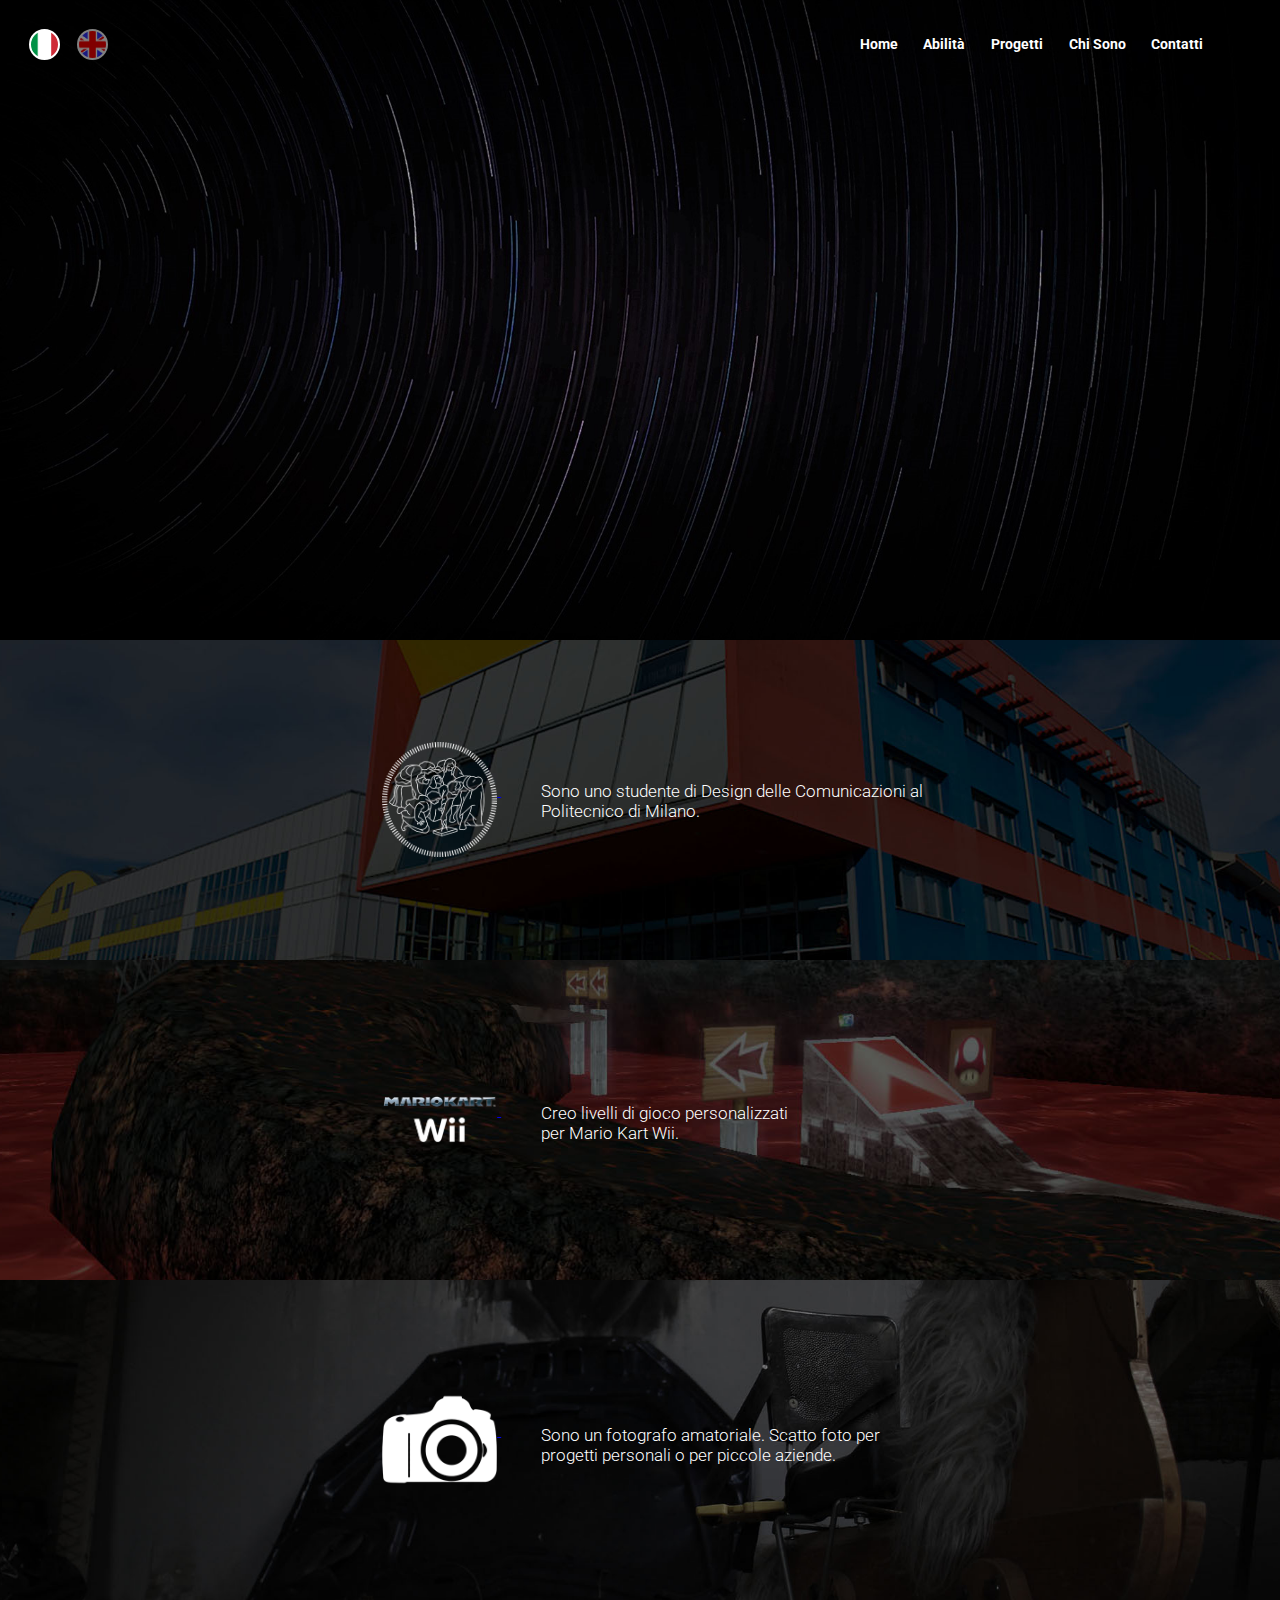
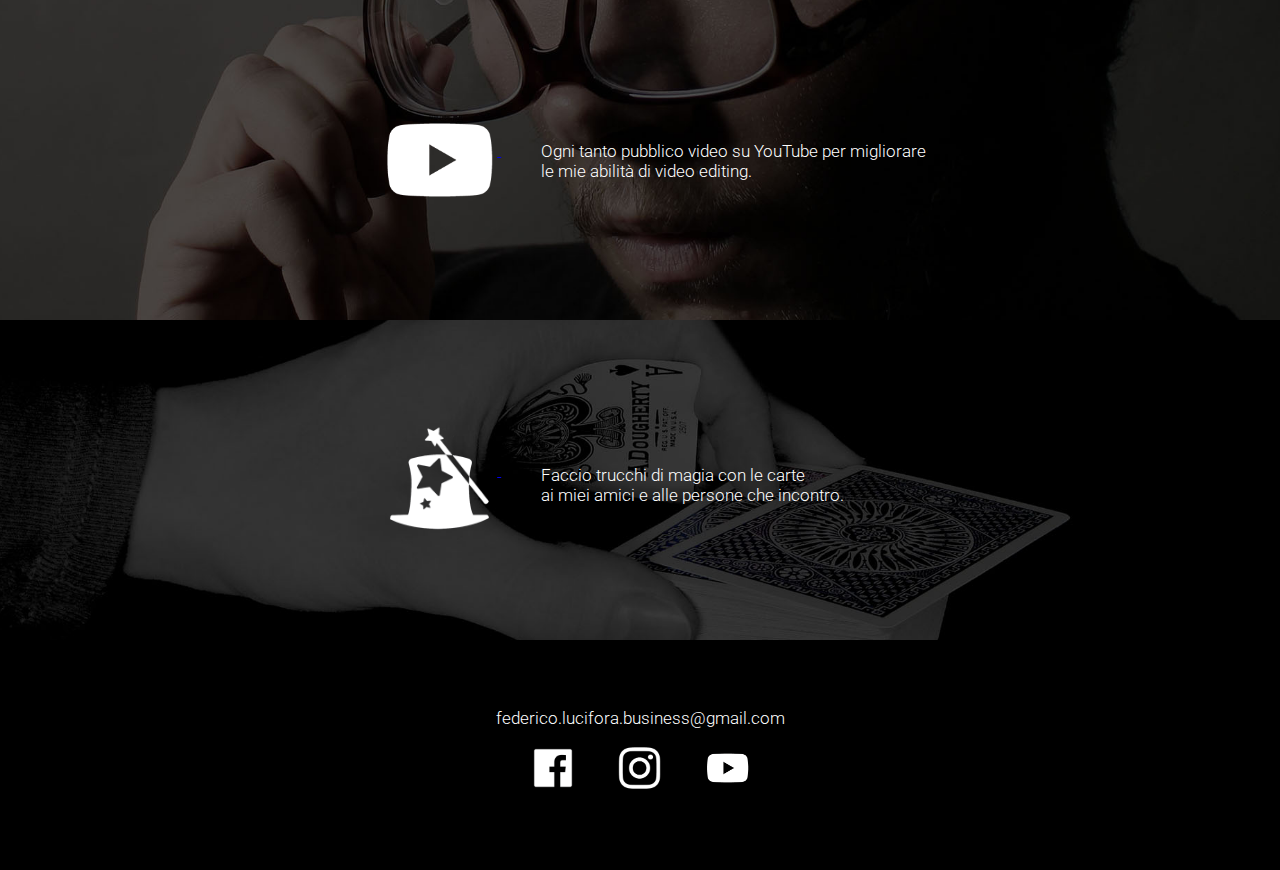
<file: indexita.html>
<!DOCTYPE html>
<html>
  <head>
    <meta charset="utf-8">
    <title>Federico Lucifora</title>
    <link href="https://fonts.googleapis.com/css?family=Roboto:100,300,400,500,700" rel="stylesheet">
    <link rel="stylesheet" href="indexstyle.css">
    <script src="jquery.min.js"></script>

  </head>

	<body>

    <a href="indexita.html"><div id="itaflag"></div></a>
    <a href="index.html" style="opacity:0.5"><div id="engflag"></div></a>

  <div id="navcontainer"  class="navanimation">
    <ul id="navbar">
      <li><a href="contactsita.html">Contatti</a></li>
      <li><a href="aboutmeita.html">Chi Sono</a></li>
      <li><a href="projectsita.html">Progetti</a></li>
      <li><div class="dropdown">

        <a style="cursor:default">Abilità</a>
          <div class="dropdown-content">
            <a href="gamedesignerita.html">Videogame Designer</a>
            <a href="photographerita.html">Fotografo</a>
            <a href="youtuberita.html">YouTuber</a>
          </div>

      </div></li>
      <li><a href="indexita.html">Home</a></li>
    </ul>
  </div>

  <div id="titlecontainer">
    <p id="pagetitle" class="titleanimation">
      <span id="hi">Ciao, mi chiamo</span><br><span id="myname">Federico Lucifora</span><br><span class="subtext">Sono un internauta</span>
      <br>
    </p>
    </div>

    <span id="arrow" class="arrowanimation">&#10094;</span>

<a href="projectsita.html"><div id="section1" class="preanimation">

    <div id="polilogo" class="overlogo"></div>
    <div id="politext"><p class="subtext">Sono uno studente di Design delle Comunicazioni al Politecnico di Milano.</p></div>

</div></a>

<a href="gamedesignerita.html"><div id="section2" class="preanimation">

    <div id="mkwiilogo" class="overlogo"></div>
    <div id="mkwiitext"><p class="subtext">Creo livelli di gioco personalizzati<br>per Mario Kart Wii.</p></div>

</div></a>

<a href="photographerita.html"><div id="section3" class="preanimation">

    <div id="cameralogo" class="overlogo"></div>
    <div id="cameratext"><p class="subtext">Sono un fotografo amatoriale. Scatto foto per progetti personali o per piccole aziende.</p></div>

</div></a>

<a href="youtuberita.html"><div id="section4" class="preanimation">

    <div id="youtubelogo" class="overlogo"></div>
    <div id="youtubetext"><p class="subtext">Ogni tanto pubblico video su YouTube per migliorare le mie abilità di video editing.</p></div>

</div></a>

<a href="aboutmeita.html"><div id="section5" class="preanimation">

    <div id="magiclogo" class="overlogo"></div>
    <div id="magictext"><p class="subtext">Faccio trucchi di magia con le carte<br>ai miei amici e alle persone che incontro.</p></div>

</div></a>

<div id="foot">

    <p class="subtext">federico.lucifora.business@gmail.com</p>
    <a target="_blank" href="https://www.facebook.com/federico.lucifora.9"><div id="facebooklink"></div></a>
    <a target="_blank" href="https://www.instagram.com/federicolucifora98/"><div id="instagramlink"></div></a>
    <a target="_blank" href="https://www.youtube.com/channel/UCrttdIcsHk_HWZb_9sdSk-Q"><div id="youtubelink"></div></a>

</div>

  </body>

  <script src="indexscript.js"></script>
</file>
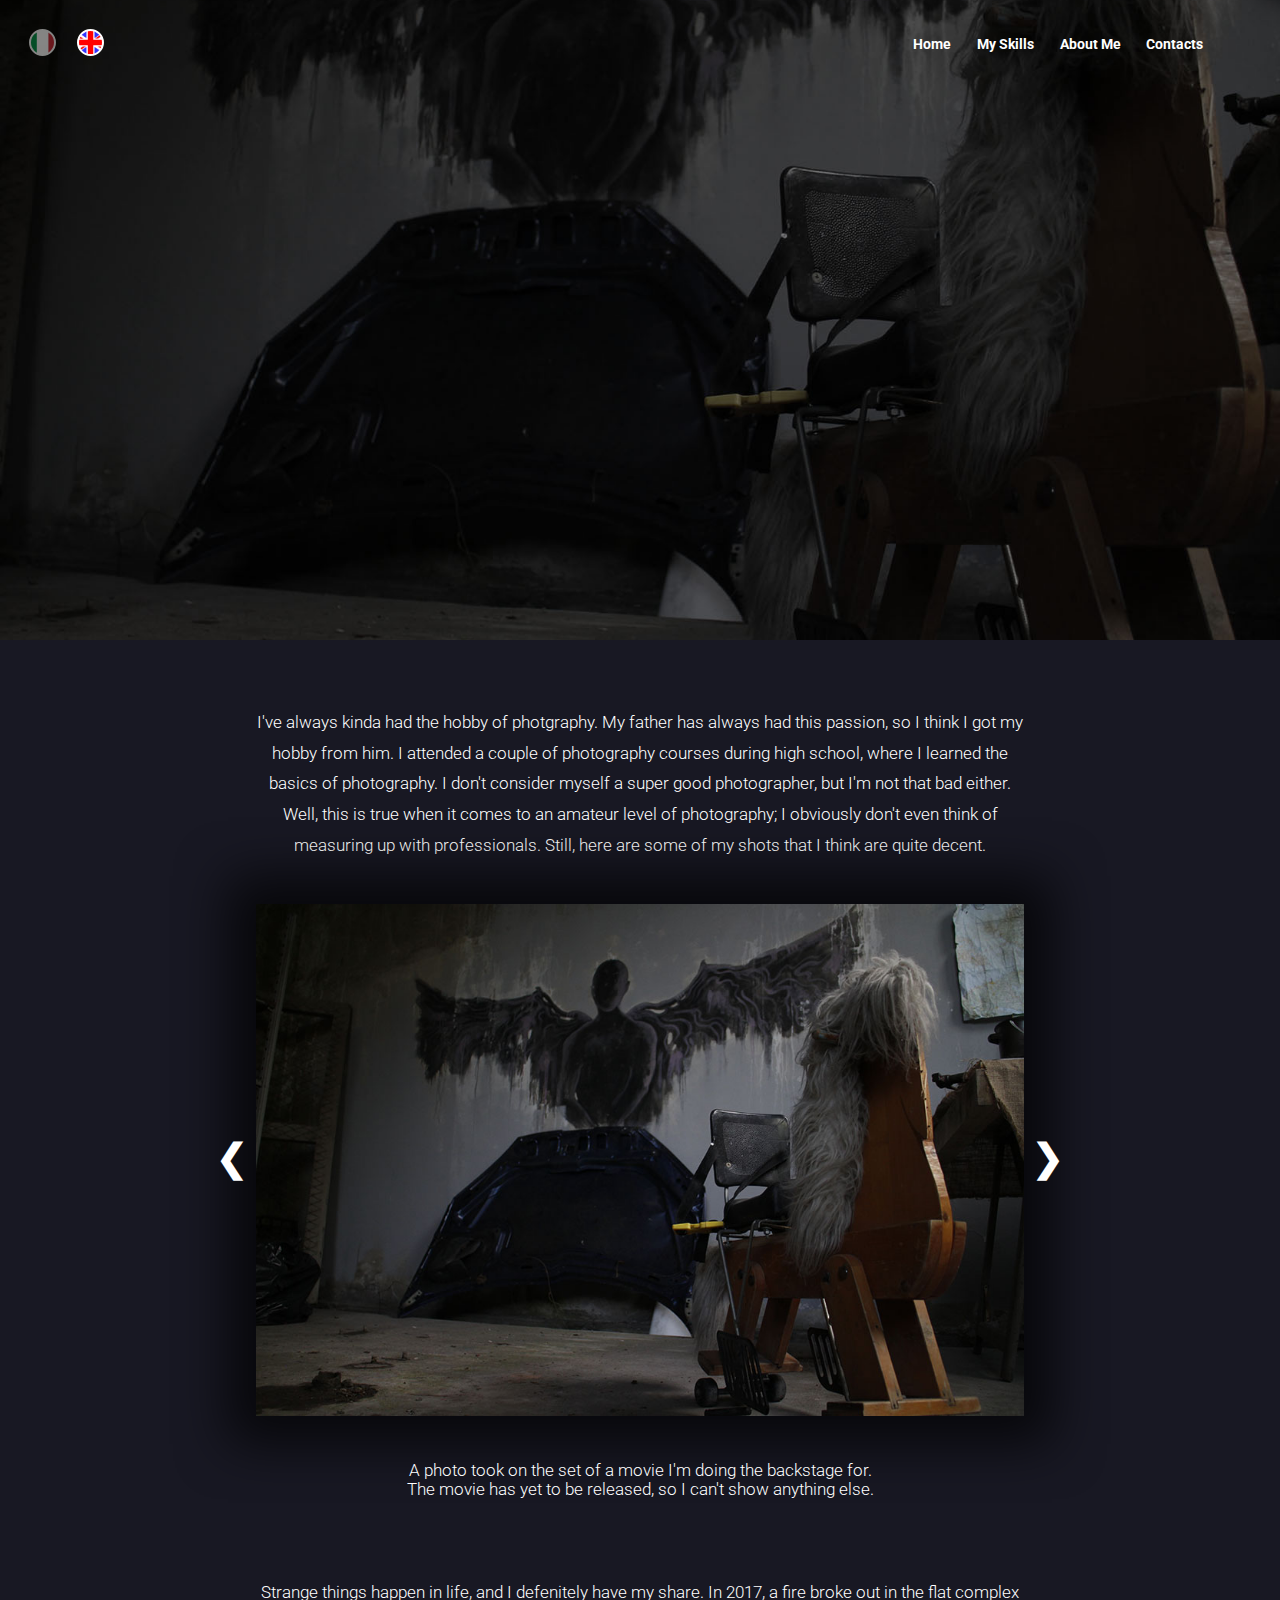
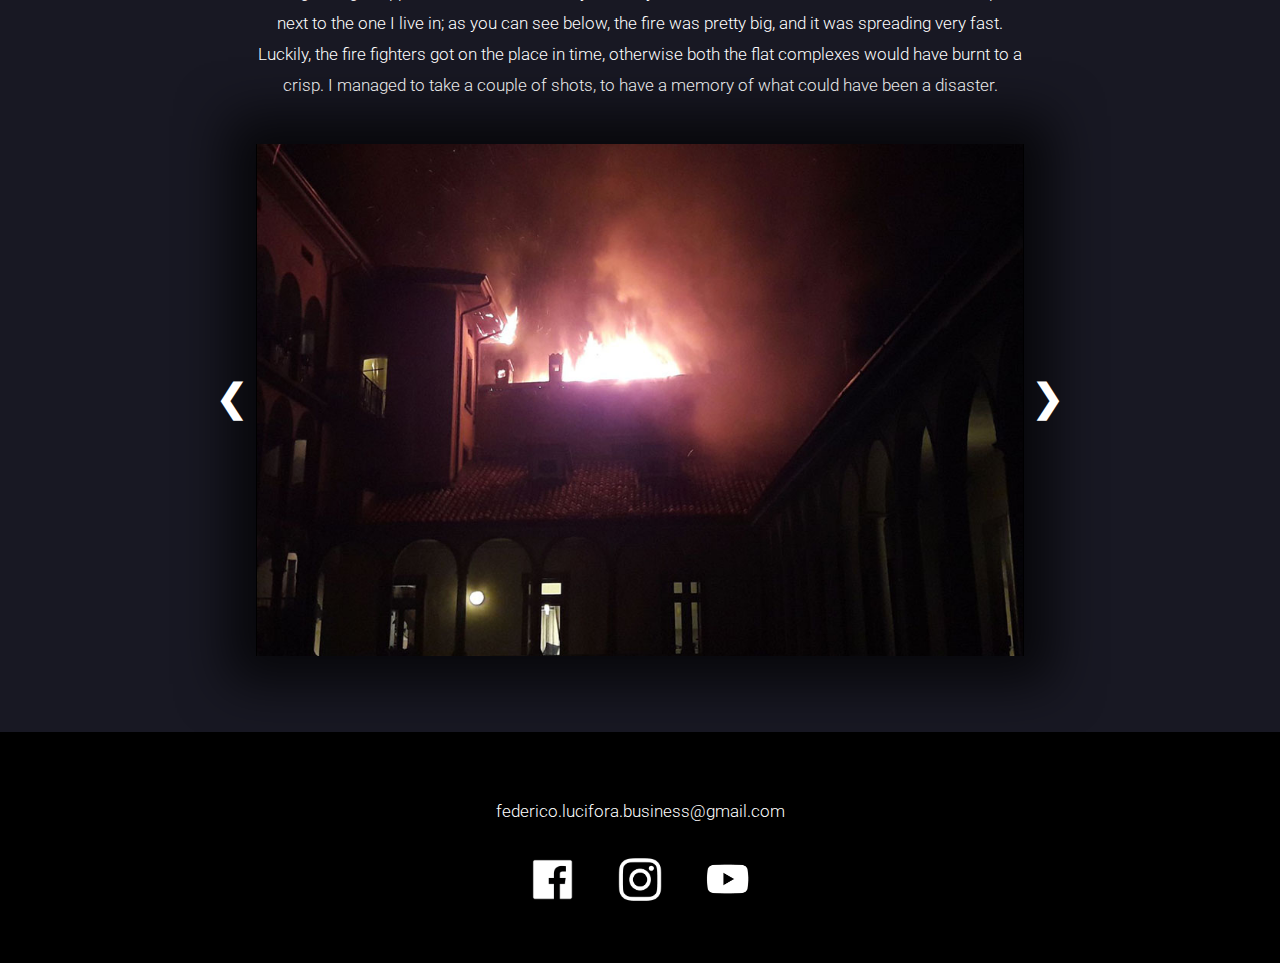
<file: photographer.html>
<!DOCTYPE html>
<html>
  <head>
    <meta charset="utf-8">
    <title>Federico Lucifora</title>
    <link href="https://fonts.googleapis.com/css?family=Roboto:100,300,400,500,700" rel="stylesheet">
    <link rel="stylesheet" href="photographerstyle.css">
    <script src="jquery.min.js"></script>
  </head>

<body>

  <a href="photographerita.html" style="opacity:0.5"><div id="itaflag" class="flag"></div></a>
  <a href="photographer.html"><div id="engflag" class="flag"></div></a>

  <div id="navcontainer" class="navanimation">
    <ul id="navbar">
      <li><a href="contacts.html">Contacts</a></li>
      <li><a href="aboutme.html">About Me</a></li>
      <li><div class="dropdown">

        <a href="#">My Skills</a>
          <div class="dropdown-content">
            <a href="gamedesigner.html">Videogame Designer</a>
            <a href="photographer.html">Photographer</a>
            <a href="youtuber.html">YouTuber</a>
          </div>

      </div></li>
      <li><a href="index.html">Home</a></li>
    </ul>
  </div>

  <div id="titlecontainer">
    <p id="pagetitle" class="titleanimation">Photographer</p>
    </div>

  <p class="text" id="section1">
    I've always kinda had the hobby of photgraphy. My father has always had this passion, so I think I got my hobby from him.
    I attended a couple of photography courses during high school, where I learned the basics of photography. I don't consider myself
    a super good photographer, but I'm not that bad either. Well, this is true when it comes to an amateur level of photography; I obviously
    don't even think of measuring up with professionals. Still, here are some of my shots that I think are quite decent.
</p>


<div class="slideshow-container">

<div class="mySlides1 fade">
  <img src="photo0.jpg"></img>
  <div class="captext">A photo took on the set of a movie I'm doing the backstage for. <br>The movie has yet to be released, so I can't show anything else.</div>
</div>

<div class="mySlides1 fade">
  <img src="photo1.jpg"></img>
  <div class="captext">A windmill at the saltworks located between Marsala and Trapani, Sicily.</div>
</div>

<div class="mySlides1 fade">
  <img src="photo2.jpg"></img>
  <div class="captext">Long exposure shot of the starry sky, Sicily.</div>
</div>

<div class="mySlides1 fade">
  <img src="photo3.jpg"></img>
  <div class="captext">Late afternoon in Matera, Basilicata, Italy.</div>
</div>

<div class="mySlides1 fade">
  <img src="photo4.jpg"></img>
  <div class="captext">A view of the valley next to Delfi, Greece</div>
</div>

<div class="mySlides1 fade">
  <img src="photo5.jpg"></img>
  <div class="captext">A view on the saltworks located between Marsala and Trapani, Italy.</div>
</div>

<div class="mySlides1 fade">
  <img src="photo6.jpg"></img>
  <div class="captext">A macro of a flower, France.</div>
</div>

<a class="prev" onclick="plusSlides1(-1)">&#10094;</a>
<a id="next1" class="next" onclick="plusSlides1(1)">&#10095;</a>

</div>



<br><br><br><br><br>

<p class="text" id="section1">Strange things happen in life, and I defenitely have my share. In 2017, a fire broke out in the flat
complex next to the one I live in; as you can see below, the fire was pretty big, and it was spreading very fast. Luckily,
the fire fighters got on the place in time, otherwise both the flat complexes would have burnt to a crisp. I managed to take a couple of shots,
to have a memory of what could have been a disaster.</p>




<div class="slideshow-container">

  <div class="mySlides2 fade">
    <img src="fuoco.jpg"></img>
    <div class="captext"></div>
  </div>

<div class="mySlides2 fade">
  <img src="madre.jpg"></img>
  <div class="captext"></div>
</div>

<div class="mySlides2 fade">
  <img src="camion.jpg"></img>
  <div class="captext"></div>
</div>

<a class="prev" onclick="plusSlides2(-1)">&#10094;</a>
<a id="next2" class="next" onclick="plusSlides2(1)">&#10095;</a>

</div>



  <div id="foot">

      <p class="subtext">federico.lucifora.business@gmail.com</p><br>
      <a target="_blank" href="https://www.facebook.com/federico.lucifora.9"><div id="facebooklink"></div></a>
      <a target="_blank" href="https://www.instagram.com/federicolucifora98/"><div id="instagramlink"></div></a>
      <a target="_blank" href="https://www.youtube.com/channel/UCrttdIcsHk_HWZb_9sdSk-Q"><div id="youtubelink"></div></a>

  </div>

</body>

<script src="photographerscript1.js"></script>
<script src="photographerscript2.js"></script>

</html>
</file>
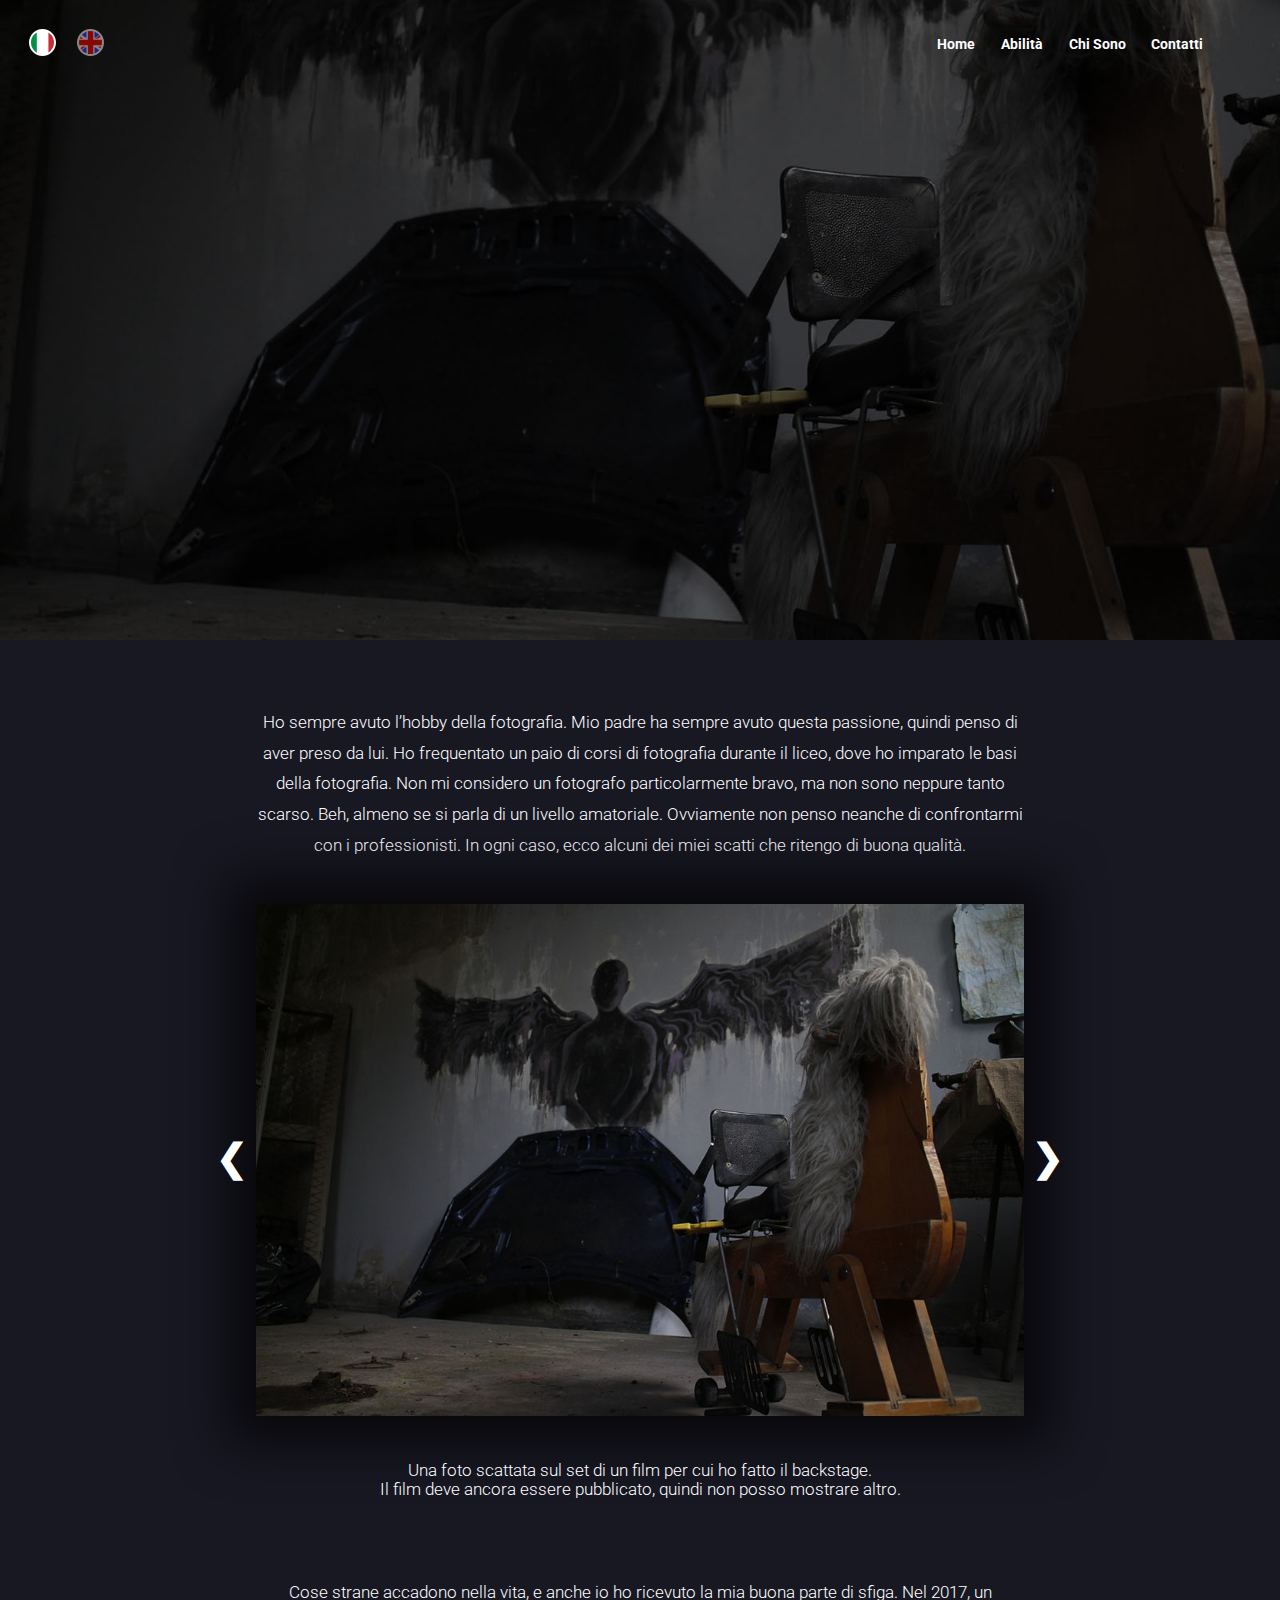
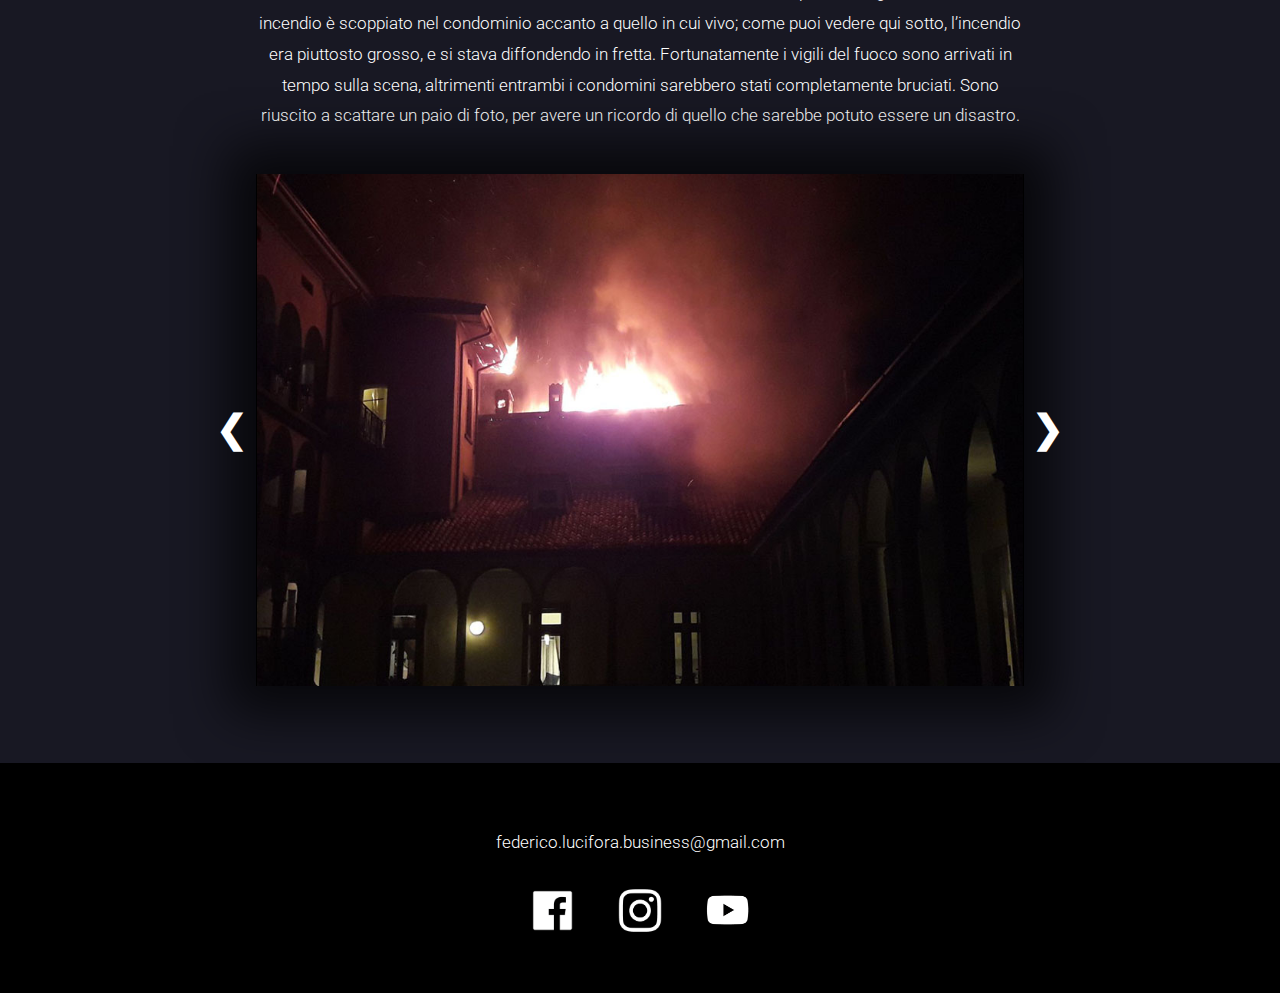
<file: photographerita.html>
<!DOCTYPE html>
<html>
  <head>
    <meta charset="utf-8">
    <title>Federico Lucifora</title>
    <link href="https://fonts.googleapis.com/css?family=Roboto:100,300,400,500,700" rel="stylesheet">
    <link rel="stylesheet" href="photographerstyle.css">
    <script src="jquery.min.js"></script>
  </head>

<body>

  <a href="photographerita.html"><div id="itaflag" class="flag"></div></a>
  <a href="photographer.html" style="opacity:0.5"><div id="engflag" class="flag"></div></a>

  <div id="navcontainer" class="navanimation">
    <ul id="navbar">
      <li><a href="contactsita.html">Contatti</a></li>
      <li><a href="aboutmeita.html">Chi Sono</a></li>
      <li><div class="dropdown">

        <a href="#">Abilità</a>
          <div class="dropdown-content">
            <a href="gamedesignerita.html">Videogame Designer</a>
            <a href="photographerita.html">Fotografo</a>
            <a href="youtuberita.html">YouTuber</a>
          </div>

      </div></li>
      <li><a href="indexita.html">Home</a></li>
    </ul>
  </div>

  <div id="titlecontainer">
    <p id="pagetitle" class="titleanimation">Fotografo</p>
    </div>

  <p class="text" id="section1">
    Ho sempre avuto l’hobby della fotografia. Mio padre ha sempre avuto questa passione, quindi penso di aver preso da lui.
    Ho frequentato un paio di corsi di fotografia durante il liceo, dove ho imparato le basi della fotografia.
    Non mi considero un fotografo particolarmente bravo, ma non sono neppure tanto scarso. Beh, almeno se si parla di un livello amatoriale.
    Ovviamente non penso neanche di confrontarmi con i professionisti. In ogni caso, ecco alcuni dei miei scatti che ritengo di buona qualità.
</p>


<div class="slideshow-container">

<div class="mySlides1 fade">
  <img src="photo0.jpg"></img>
  <div class="captext">Una foto scattata sul set di un film per cui ho fatto il backstage. <br>
    Il film deve ancora essere pubblicato, quindi non posso mostrare altro.</div>
</div>

<div class="mySlides1 fade">
  <img src="photo1.jpg"></img>
  <div class="captext">Un mulino a vento alle saline di Marsala, Sicilia.</div>
</div>

<div class="mySlides1 fade">
  <img src="photo2.jpg"></img>
  <div class="captext">Foto al cielo stellato con lunga esposizione, Sicilia.</div>
</div>

<div class="mySlides1 fade">
  <img src="photo3.jpg"></img>
  <div class="captext">Tardo pomeriggio a Matera, Basilicata.</div>
</div>

<div class="mySlides1 fade">
  <img src="photo4.jpg"></img>
  <div class="captext">Vista sulla valle ai piedi di Delfi, Grecia.</div>
</div>

<div class="mySlides1 fade">
  <img src="photo5.jpg"></img>
  <div class="captext">Vista sulle saline di Marsala, Sicilia.</div>
</div>

<div class="mySlides1 fade">
  <img src="photo6.jpg"></img>
  <div class="captext">Macro di un fiore, Francia.</div>
</div>

<a class="prev" onclick="plusSlides1(-1)">&#10094;</a>
<a id="next1" class="next" onclick="plusSlides1(1)">&#10095;</a>

</div>



<br><br><br><br><br>

<p class="text" id="section1">Cose strane accadono nella vita, e anche io ho ricevuto la mia buona parte di sfiga.
  Nel 2017, un incendio è scoppiato nel condominio accanto a quello in cui vivo; come puoi vedere qui sotto, l’incendio era
  piuttosto grosso, e si stava diffondendo in fretta. Fortunatamente i vigili del fuoco sono arrivati in tempo sulla scena,
  altrimenti entrambi i condomini sarebbero stati completamente bruciati. Sono riuscito a scattare un paio di foto, per avere
  un ricordo di quello che sarebbe potuto essere un disastro.</p>




<div class="slideshow-container">

  <div class="mySlides2 fade">
    <img src="fuoco.jpg"></img>
    <div class="captext"></div>
  </div>

<div class="mySlides2 fade">
  <img src="madre.jpg"></img>
  <div class="captext"></div>
</div>

<div class="mySlides2 fade">
  <img src="camion.jpg"></img>
  <div class="captext"></div>
</div>

<a class="prev" onclick="plusSlides2(-1)">&#10094;</a>
<a id="next2" class="next" onclick="plusSlides2(1)">&#10095;</a>

</div>


  <div id="foot">

      <p class="subtext">federico.lucifora.business@gmail.com</p><br>
      <a target="_blank" href="https://www.facebook.com/federico.lucifora.9"><div id="facebooklink"></div></a>
      <a target="_blank" href="https://www.instagram.com/federicolucifora98/"><div id="instagramlink"></div></a>
      <a target="_blank" href="https://www.youtube.com/channel/UCrttdIcsHk_HWZb_9sdSk-Q"><div id="youtubelink"></div></a>

  </div>

</body>

<script src="photographerscript1.js"></script>
<script src="photographerscript2.js"></script>

</html>
</file>
<file: projects.html>
<!DOCTYPE
html>
<html>
  <head>
    <meta charset="utf-8">
    <title>Federico Lucifora</title>
    <link href="https://fonts.googleapis.com/css?family=Roboto:100,300,400,500,700" rel="stylesheet">
    <link rel="stylesheet" href="projectsstyle.css">
    <script src="jquery.min.js"></script>

  </head>

	<body class="page">

    <div id="cover" class="nodisplay"></div>
    <div class="use pinkfloyd video big" ><img src="darkside.gif"></img></div>
    <div class="use pandeldiavolo video big"><img src="ilpandeldiavolo.gif"></img></div>
    <div class="use twosuns video small"><img src="twosuns.gif"></img></div>
    <div class="use radiohead video small"><img src="radiohead.gif"></img></div>
    <div class="use davidbowie video small"><img src="davidbowie.gif"></img></div>

      <div id="text1" class="noselect"><p>These are some animations of the covers of some music
        albums that me and some of my classmate made as part of a project at Politecnico di Milano.
        The goal was to edit the covers in Photoshop, separating the different levels of the pictures, and then animate them in <br>
        After Effects.</p></div>

    <a href="projectsita.html"><div id="itaflag" class="flag thisflag flagopacity"></div></a>
    <a href="projects.html"><div id="engflag" class="flag"></div></a>

    <div id="navcontainer" class="navanimation">
      <ul id="navbar">
        <li><a href="contacts.html">Contacts</a></li>
        <li><a href="aboutme.html">About Me</a></li>
        <li><a href="projects.html">Projects</a></li>
        <li><div class="dropdown">

          <a style="cursor:default">My Skills</a>
            <div class="dropdown-content">
              <a href="gamedesigner.html">Videogame Designer</a>
              <a href="photographer.html">Photographer</a>
              <a href="youtuber.html">YouTuber</a>
            </div>

        </div></li>
        <li><a href="index.html">Home</a></li>
      </ul>
    </div>

    <div id="titlecontainer">
      <p id="pagetitle" class="titleanimation">Projects</p>
      </div>

      <span id="arrow" class="arrowanimation overarrow">&#10094;</span>


  </body>
  <div id="loading"><div class="ellipsis"><div></div><div></div><div></div><div></div></div></div>

  <script src="projectsscript.js"></script>
</file>
<file: projectsita.html>
<!DOCTYPE
html>
<html>
  <head>
    <meta charset="utf-8">
    <title>Federico Lucifora</title>
    <link href="https://fonts.googleapis.com/css?family=Roboto:100,300,400,500,700" rel="stylesheet">
    <link rel="stylesheet" href="projectsstyle.css">
    <script src="jquery.min.js"></script>

  </head>

	<body class="page">

    <div id="cover" class="nodisplay"></div>
    <div class="use pinkfloyd video big" ><img src="darkside.gif"></img></div>
    <div class="use pandeldiavolo video big"><img src="ilpandeldiavolo.gif"></img></div>
    <div class="use twosuns video small"><img src="twosuns.gif"></img></div>
    <div class="use radiohead video small"><img src="radiohead.gif"></img></div>
    <div class="use davidbowie video small"><img src="davidbowie.gif"></img></div>

      <div id="text1" class="noselect"><p>Queste sono le animazioni delle copertine di alcuni album che io ed alcuni miei compagni
        abbiamo realizzato come parte di un progetto per il Politecnico di Milano.
        L'obbiettivo era di modificare le foto in Photoshop, separando i diversi livelli delle immagini, per poi animarle su
        After Effects.</p></div>

    <a href="projectsita.html"><div id="itaflag" class="flag"></div></a>
    <a href="projects.html"><div id="engflag" class="flag flagopacity thisflag"></div></a>

    <div id="navcontainer" class="navanimation">
      <ul id="navbar">
        <li><a href="contactsita.html">Contatti</a></li>
        <li><a href="aboutmeita.html">Chi Sono</a></li>
        <li><a href="projectsita.html">Progetti</a></li>
        <li><div class="dropdown">

          <a style="cursor:default">Abilità</a>
            <div class="dropdown-content">
              <a href="gamedesignerita.html">Videogame Designer</a>
              <a href="photographerita.html">Fotografo</a>
              <a href="youtuberita.html">YouTuber</a>
            </div>

        </div></li>
        <li><a href="indexita.html">Home</a></li>
      </ul>
    </div>

    <div id="titlecontainer">
      <p id="pagetitle" class="titleanimation">Progetti</p>
      </div>

      <span id="arrow" class="arrowanimation overarrow">&#10094;</span>


  </body>
  <div id="loading"><div class="ellipsis"><div></div><div></div><div></div><div></div></div></div>

  <script src="projectsscript.js"></script>
</file>
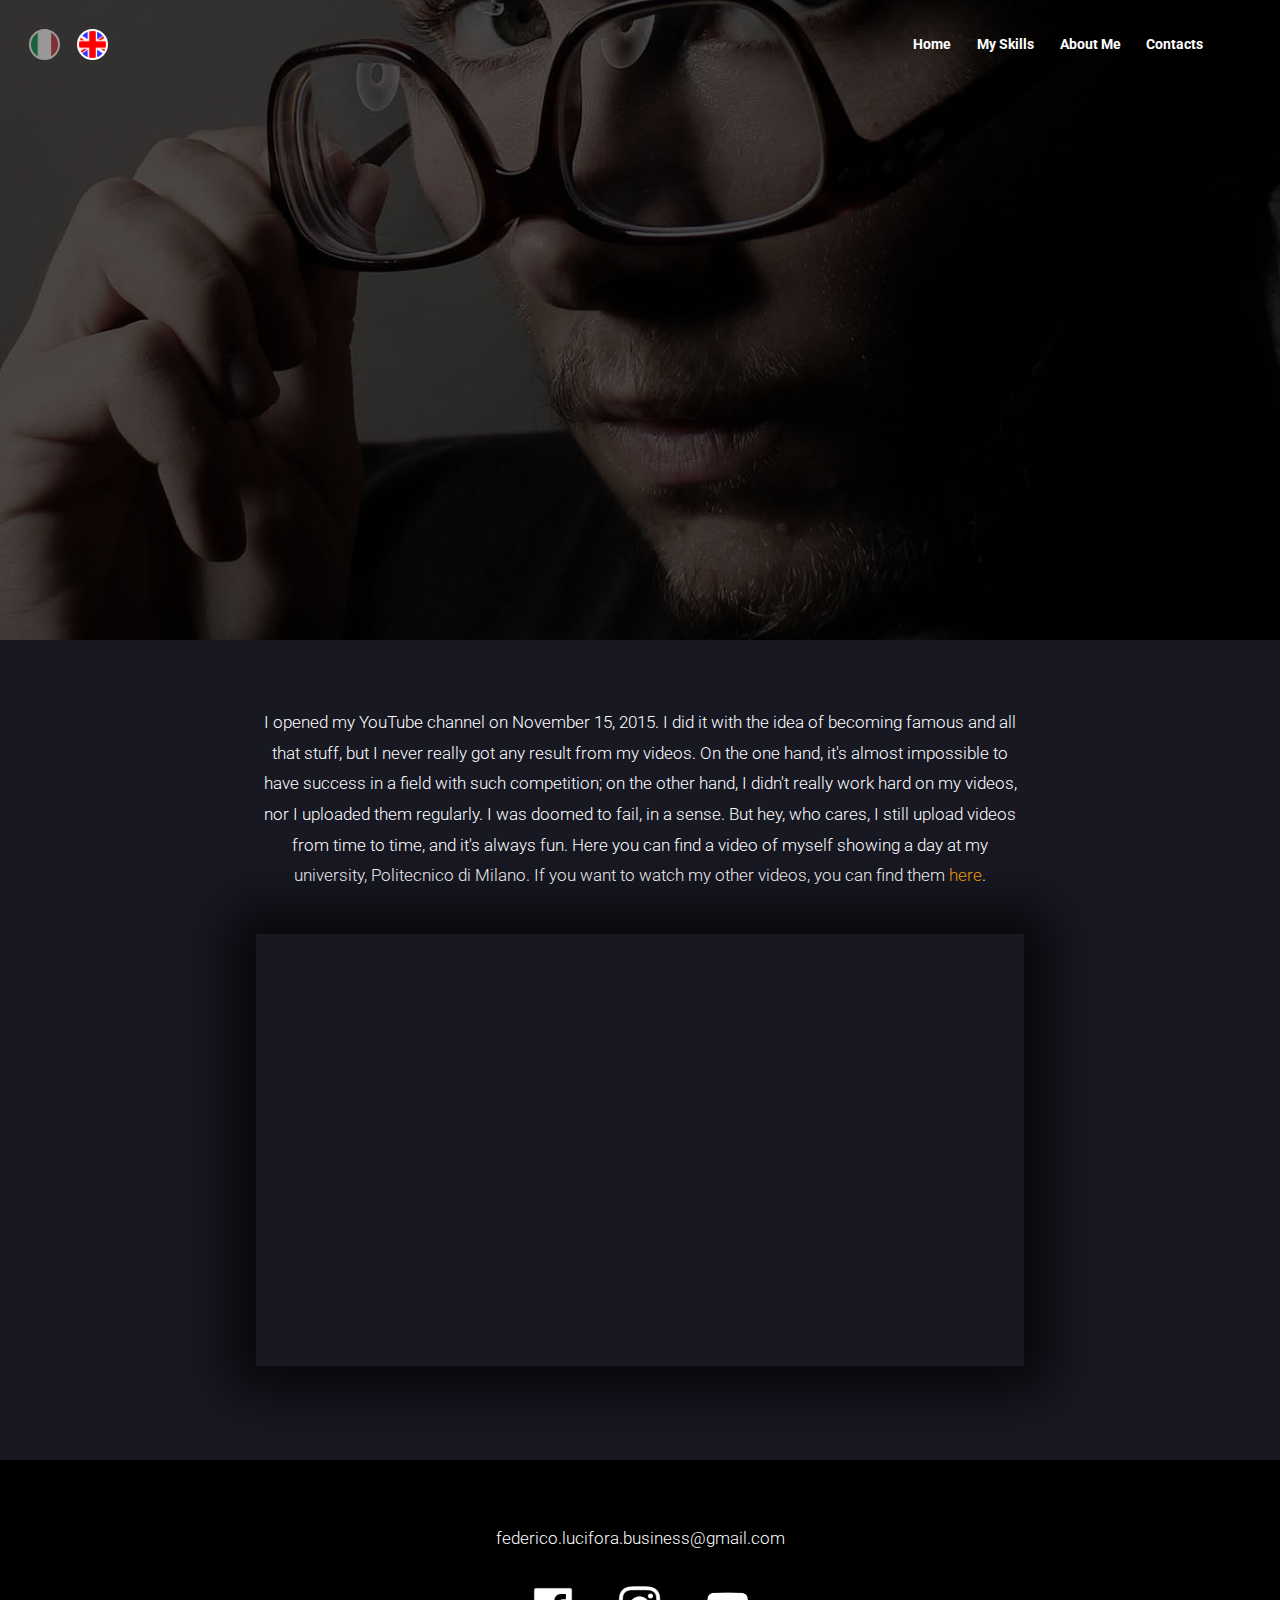
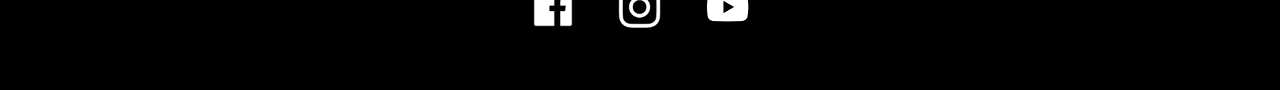
<file: youtuber.html>
<!DOCTYPE html>
<html>
  <head>
    <meta charset="utf-8">
    <title>Federico Lucifora</title>
    <link href="https://fonts.googleapis.com/css?family=Roboto:100,300,400,500,700" rel="stylesheet">
    <link rel="stylesheet" href="youtuberstyle.css">
  </head>

<body>

  <a href="youtuberita.html" style="opacity:0.5"><div id="itaflag" class="flag"></div></a>
  <a href="youtuber.html"><div id="engflag" class="flag"></div></a>

  <div id="navcontainer" class="navanimation">
    <ul id="navbar">
      <li><a href="contacts.html">Contacts</a></li>
      <li><a href="aboutme.html">About Me</a></li>
      <li><div class="dropdown">

        <a href="#">My Skills</a>
          <div class="dropdown-content">
            <a href="gamedesigner.html">Videogame Designer</a>
            <a href="photographer.html">Photographer</a>
            <a href="youtuber.html">YouTuber</a>
          </div>

      </div></li>
      <li><a href="index.html">Home</a></li>
    </ul>
  </div>

  <div id="titlecontainer">
    <p id="pagetitle" class="titleanimation">YouTuber</p>
    </div>

  <p class="text" id="section1">I opened my YouTube channel
    on November 15, 2015. I did it with the idea of becoming famous and all that stuff, but I never really got any result from my videos.
    On the one hand, it's almost impossible to have success
in a field with such competition; on the other hand, I didn't really work hard on my videos, nor I uploaded them regularly.
I was doomed to fail, in a sense. But hey, who cares, I still upload videos from time to time, and it's always fun. Here you can find
a video of myself showing a day at my university, Politecnico di Milano. If you want to watch my other videos, you can find them
 <a target="_blank" href="https://www.youtube.com/channel/UCrttdIcsHk_HWZb_9sdSk-Q">here</a>.
</p>


  <div>
    <iframe class="video" width="60vw" height="33.75vw" src="https://www.youtube.com/embed/oZOw8SDKzIY"></iframe>
  </div>

  <div id="foot">

      <p class="subtext">federico.lucifora.business@gmail.com</p><br>
      <a target="_blank" href="https://www.facebook.com/federico.lucifora.9"><div id="facebooklink"></div></a>
      <a target="_blank" href="https://www.instagram.com/federicolucifora98/"><div id="instagramlink"></div></a>
      <a target="_blank" href="https://www.youtube.com/channel/UCrttdIcsHk_HWZb_9sdSk-Q"><div id="youtubelink"></div></a>

  </div>

</body>

</html>
</file>
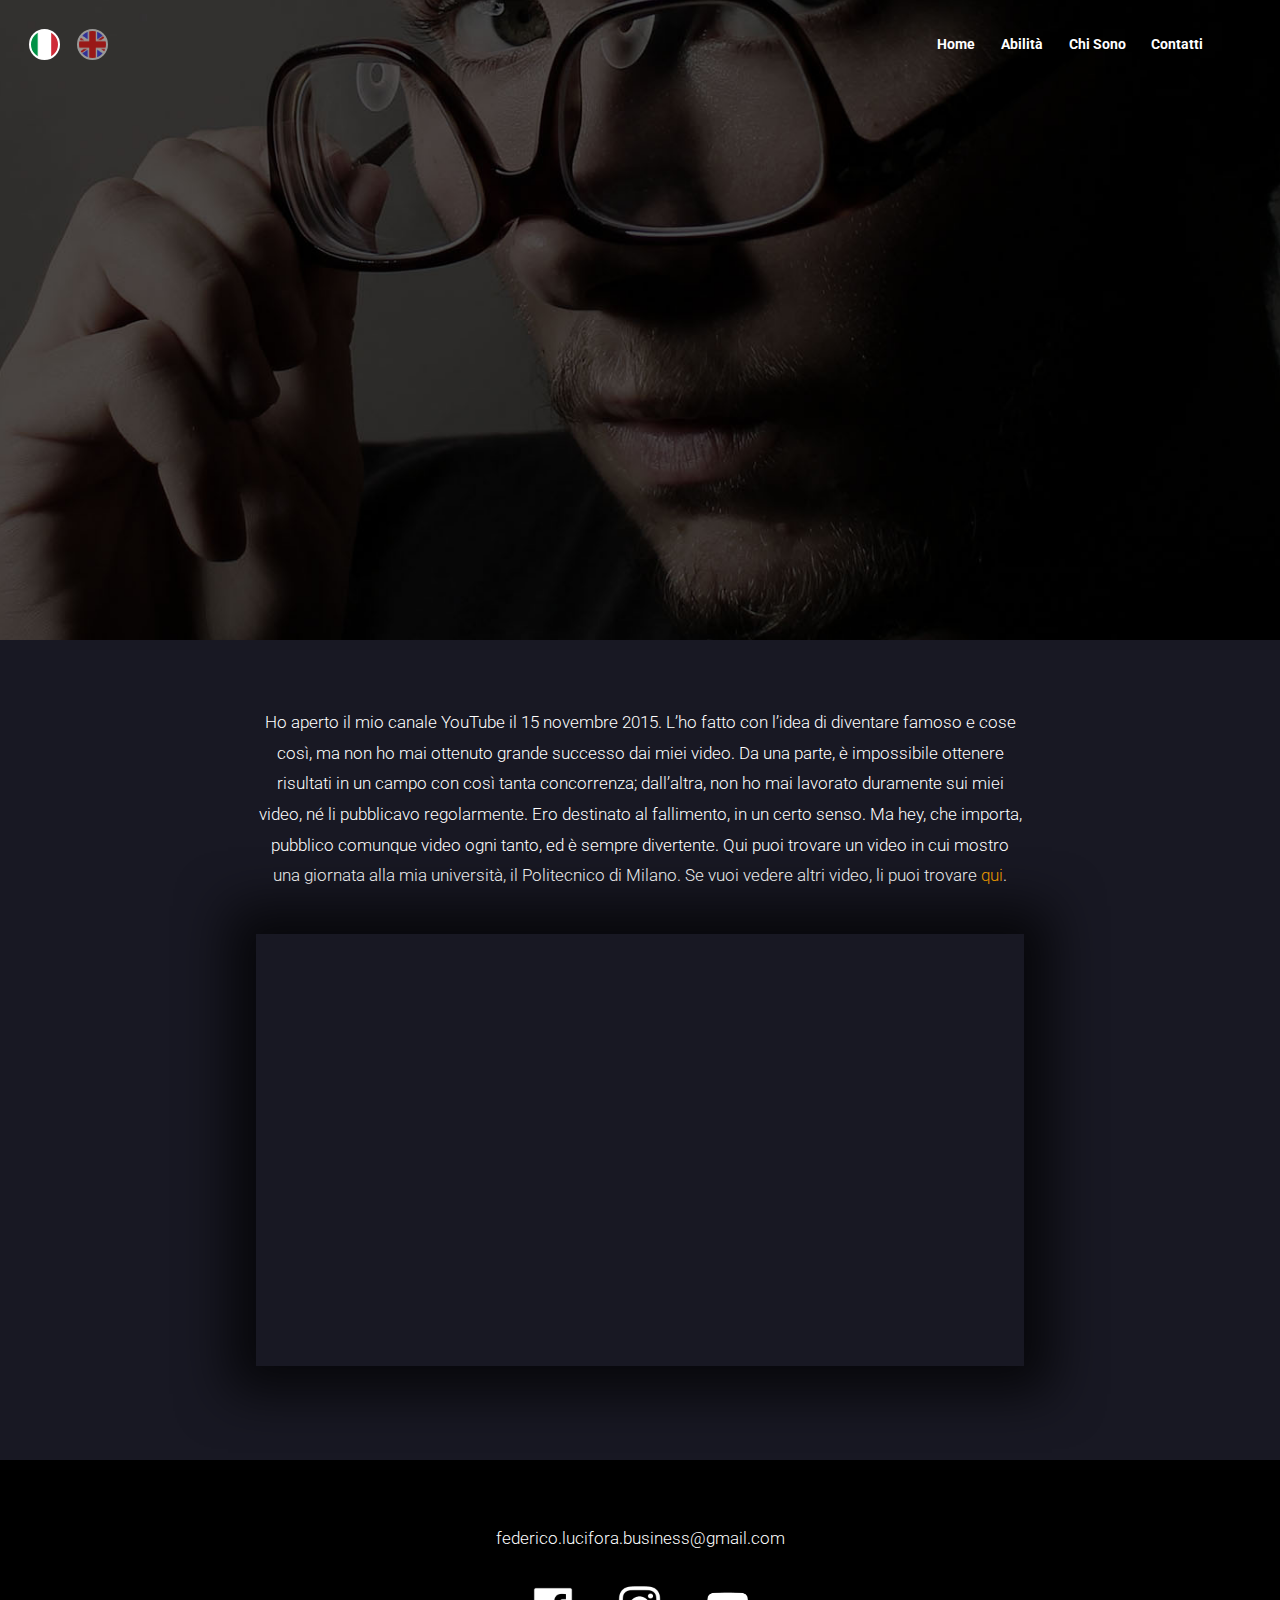
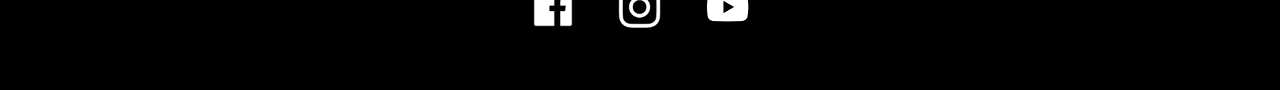
<file: youtuberita.html>
<!DOCTYPE html>
<html>
  <head>
    <meta charset="utf-8">
    <title>Federico Lucifora</title>
    <link href="https://fonts.googleapis.com/css?family=Roboto:100,300,400,500,700" rel="stylesheet">
    <link rel="stylesheet" href="youtuberstyle.css">
  </head>

<body>

  <a href="youtuberita.html"><div id="itaflag" class="flag"></div></a>
  <a href="youtuber.html" style="opacity:0.5"><div id="engflag" class="flag"></div></a>

  <div id="navcontainer" class="navanimation">
    <ul id="navbar">
      <li><a href="contactsita.html">Contatti</a></li>
      <li><a href="aboutmeita.html">Chi Sono</a></li>
      <li><div class="dropdown">

        <a href="#">Abilità</a>
          <div class="dropdown-content">
            <a href="gamedesignerita.html">Videogame Designer</a>
            <a href="photographerita.html">Fotografo</a>
            <a href="youtuberita.html">YouTuber</a>
          </div>

      </div></li>
      <li><a href="indexita.html">Home</a></li>
    </ul>
  </div>

  <div id="titlecontainer">
    <p id="pagetitle" class="titleanimation">YouTuber</p>
    </div>

  <p class="text" id="section1">Ho aperto il mio canale YouTube il 15 novembre 2015. L’ho fatto con l’idea di diventare famoso e cose così,
    ma non ho mai ottenuto grande successo dai miei video. Da una parte, è impossibile ottenere risultati in un
    campo con così tanta concorrenza; dall’altra, non ho mai lavorato duramente sui miei video, né li pubblicavo regolarmente.
    Ero destinato al fallimento, in un certo senso. Ma hey, che importa, pubblico comunque video ogni tanto, ed è sempre divertente.
    Qui puoi trovare un video in cui mostro una giornata alla mia università, il Politecnico di Milano. Se vuoi vedere altri video,
    li puoi trovare <a target="_blank" href="https://www.youtube.com/channel/UCrttdIcsHk_HWZb_9sdSk-Q">qui</a>.
</p>


  <div>
    <iframe class="video" width="960px" height="540px" src="https://www.youtube.com/embed/oZOw8SDKzIY"></iframe>
  </div>

  <div id="foot">

      <p class="subtext">federico.lucifora.business@gmail.com</p><br>
      <a target="_blank" href="https://www.facebook.com/federico.lucifora.9"><div id="facebooklink"></div></a>
      <a target="_blank" href="https://www.instagram.com/federicolucifora98/"><div id="instagramlink"></div></a>
      <a target="_blank" href="https://www.youtube.com/channel/UCrttdIcsHk_HWZb_9sdSk-Q"><div id="youtubelink"></div></a>

  </div>

</body>

</html>
</file>
<file: indexstyle.css>
body {
  font-family: 'Roboto', sans-serif;
  margin: 0;
  padding: 0;}

  p {max-height: 999999px;}

  .flag:hover {opacity: 0.7}

  #itaflag {
    height: 2.1vw;
    width: 2.1vw;
    position: absolute;
    top: 2.3vw;
    left: 2.3vw;
    background-image: url("itaflag.png");
    background-size: cover;
    background-repeat: no-repeat;
    background-position: center;
    border: 2px solid white;
    border-radius:999px;
  }

  #engflag {
    height: 2.1vw;
    width: 2.1vw;
    position: absolute;
    top: 2.3vw;
    left: 6vw;
    background-image: url("engflag.png");
    background-size: cover;
    background-repeat: no-repeat;
    background-position: center;
    border: 2px solid white;
    border-radius:999px;
  }

  .preanimation {background-size: 104%; background-position: center; background-repeat: no-repeat; transition: 1s;}

  .backgroundanimation {animation: animatebackground 0.3s forwards;}
  @keyframes animatebackground {
    from{background-size: 104%; background-position: center; background-repeat: no-repeat;}
    to{background-size: 100%; background-position: center; background-repeat: no-repeat;box-shadow: inset 0px 0px 20px 3px rgba(0,0,0,1); opacity: 0.97;}
  }

  .backgroundanimationback {animation: animatebackgroundback 0.3s forwards;}
  @keyframes animatebackgroundback {
    from{background-size: 100%; background-position: center; background-repeat: no-repeat;box-shadow: inset 0px 0px 20px 3px rgba(0,0,0,1); opacity: 0.97;}
    to{background-size: 104%; background-position: center; background-repeat: no-repeat;}
  }

  .navanimation {animation: animatenav 1.3s forwards;}
  @keyframes animatenav {
    from{background-size: 110%; background-position: center; background-repeat: no-repeat;}
    to{background-size: 100%; background-position: center; background-repeat: no-repeat;}
  }

.logospinner {animation: spinner 1s infinite ease; animation-delay: 0.2s}

@keyframes spinner {
  0%{transform: rotate(0deg) scale(1,1)}
  30%{transform: rotate(-7deg) scale(1.05,1.05)}
  40%{transform: rotate(7deg) scale(1.05,1.05)}
  50%{transform: rotate(-7deg) scale(1.05,1.05)}
  60%{transform: rotate(7deg) scale(1.05,1.05)}
  70%{transform: rotate(-7deg) scale(1.05,1.05)}
  100%{transform: rotate(0deg) scale(1,1)}
}

  /*-----------------------------------------------------------------------------------------------------*/

  .dropdown-content {display: none; position: absolute;}
  .dropdown:hover .dropdown-content {display: block;}
  .dropdown-content a {text-align: left;}

  #navcontainer {
    background-image: url("homepage.jpg");
    background-position: center;
    background-size: 106%;
    background-repeat: no-repeat;
    height: 50vw;
    width: 100%;
    display: block;
    margin: 0;
  }

  #navbar {
      list-style-type: none;
      position: absolute;
      padding: 0;
      margin: 0;
      top: 1.8vw;
      right: 5%;
  }

  li {
      float: right;
  }

  li a {
      display: block;
      color: white;
      text-align: center;
      padding: 1vw 1vw;
      text-decoration: none;
      font-weight: 700;
      font-size: 1.1vw;
  }

  li a:hover {background: rgba(150, 150, 150, 0.35); border-radius: 2px;transition: 0.2s;}

/*-----------------------------------------------------------------------------------------------------*/

#pagetitle {
  position: absolute;
  text-align: center;
  top: 23vw;
  left: 50%;
  color: white;
  line-height: 3.3vw;
}

#arrow {
  position: absolute;
  text-align: center;
  font-weight: 500;
  font-size: 5vw;
  left: 49.8%;
  top: 38.2vw;
  transform-origin: center;
  color: white;
  cursor: pointer;
  transform: translate(-50%,-50%) rotate(270deg) scale(1,1);
}

.arrowanimation {animation: animatearrow 1s forwards; animation-delay: 0.5s; opacity:0;}
.arrowscaling {animation: scalearrow 0.2s forwards;}
.arrowscalingback {animation: scalearrowback 0.2s forwards;}

@keyframes animatearrow{
  from{transform: translate(-50%,-150%) rotate(270deg) scale(2,2); opacity: 0;}
  to{transform: translate(-50%,-50%) rotate(270deg) scale(1,1); opacity: 1;}
}

@keyframes scalearrow{
  from{transform: translate(-50%,-50%) rotate(270deg) scale(1,1);}
  to{transform: translate(-50%,-50%) rotate(270deg) scale(1.25,1.25);}
}

@keyframes scalearrowback{
  from{transform: translate(-50%,-50%) rotate(270deg) scale(1.25,1.25);}
  to{transform: translate(-50%,-50%) rotate(270deg) scale(1,1);}
}

#hi {font-weight: 300; font-size: 2.7vw;}
#myname {font-weight: 700; font-size: 3vw;}

.titleanimation {animation: animatetitle 1.5s forwards; transform: translate(-50%,-50%); opacity: 0; animation-delay: 0.2s;}

@keyframes animatetitle {
  from{transform: translate(-50%,-50%) scale(1.2,1.2); opacity: 0;}
  to{transform: translate(-50%,-50%) scale(1,1); opacity: 1;}
}

/*-----------------------------------------------------------------------------------------------------*/

.subtext {
  font-weight: 300;
  font-size: 1.35vw;
  color: white;
}

/*-----------------------------------------------------------------------------------------------------*/

#section1 {
  clear: none;
  display: block;
  height: 9vw;
  width: 100%;
  background-image: url("bovisa.jpg");
  padding-top: 8vw;
  padding-bottom: 8vw;
  text-align: center;
}

#polilogo {
  background-image: url("polilogo.png");
  background-size: contain;
  background-repeat: no-repeat;
  background-position: center;
  display: inline-block;
  height: 9vw;
  width: 9vw;
  vertical-align: top;
}

#politext {
  display: inline-block;
  height: 9vw;
  width: 31vw;
}

#politext p {
  position: relative;
  text-align: left;
  top: 50%;
  left: 10%;
  transform: translateY(-90%);
}

/*-----------------------------------------------------------------------------------------------------*/

#section2 {
  clear: none;
  display: block;
  height: 9vw;
  width: 100%;
  background-image: url("mkwii.jpg");
  padding-top: 8vw;
  padding-bottom: 8vw;
  text-align: center;
}

#mkwiilogo {
  background-image: url("mkwiilogo.png");
  background-size: contain;
  background-repeat: no-repeat;
  background-position: center;
  display: inline-block;
  height: 9vw;
  width: 9vw;
  vertical-align: top;
}

#mkwiitext {
  display: inline-block;
  height: 9vw;
  width: 31vw;
}

#mkwiitext p {
  position: relative;
  text-align: left;
  top: 50%;
  left: 10%;
  transform: translateY(-85%);
}

/*-----------------------------------------------------------------------------------------------------*/

#section3 {
  clear: none;
  display: block;
  height: 9vw;
  width: 100%;
  background-image: url("photo.jpg");
  padding-top: 8vw;
  padding-bottom: 8vw;
  text-align: center;
}

#cameralogo {
  background-image: url("cameralogo.png");
  background-size: contain;
  background-repeat: no-repeat;
  background-position: center;
  display: inline-block;
  height: 9vw;
  width: 9vw;
  vertical-align: top;
}

#cameratext {
  display: inline-block;
  height: 9vw;
  width: 31vw;
}

#cameratext p {
  position: relative;
  text-align: left;
  top: 50%;
  left: 10%;
  transform: translateY(-80%);
}

/*-----------------------------------------------------------------------------------------------------*/

#section4 {
  clear: none;
  display: block;
  height: 9vw;
  width: 100%;
  background-image: url("youtube.jpg");
  padding-top: 8vw;
  padding-bottom: 8vw;
  text-align: center;
}

#youtubelogo {
  background-image: url("youtubelogo.png");
  background-size: contain;
  background-repeat: no-repeat;
  background-position: center;
  display: inline-block;
  height: 9vw;
  width: 9vw;
  vertical-align: top;
}

#youtubetext {
  display: inline-block;
  height: 9vw;
  width: 31vw;
}

#youtubetext p {
  position: relative;
  text-align: left;
  top: 50%;
  left: 10%;
  transform: translateY(-90%);
}

/*-----------------------------------------------------------------------------------------------------*/

#section5 {
  clear: none;
  display: block;
  height: 9vw;
  width: 100%;
  background-image: url("magic.jpg");
  padding-top: 8vw;
  padding-bottom: 8vw;
  text-align: center;
}

#magiclogo {
  background-image: url("magiclogo.png");
  background-size: contain;
  background-repeat: no-repeat;
  background-position: center;
  display: inline-block;
  height: 9vw;
  width: 9vw;
  vertical-align: top;
}

#magictext {
  display: inline-block;
  height: 9vw;
  width: 31vw;
}

#magictext p {
  position: relative;
  text-align: left;
  top: 50%;
  left: 10%;
  transform: translateY(-80%);
}

/*-----------------------------------------------------------------------------------------------------*/

#foot {
  clear: none;
  display: block;
  height: 9vw;
  width: 100%;
  background-color: black;
  padding-top: 4vw;
  padding-bottom: 5vw;
  text-align: center;
}

#facebooklink {
  background-image: url("facebooklogo.png");
  background-size: contain;
  background-repeat: no-repeat;
  background-position: center;
  display: inline-block;
  height: 3.5vw;
  width: 3.5vw;
  margin-left: 1.5vw;
  margin-right: 1.5vw;
  vertical-align: top;
}

#facebooklink:hover {opacity: 0.7}

#instagramlink {
  background-image: url("instagramlogo.png");
  background-size: contain;
  background-repeat: no-repeat;
  background-position: center;
  display: inline-block;
  margin-left: 1.5vw;
  margin-right: 1.5vw;
  height: 3.5vw;
  width: 3.5vw;
}

#instagramlink:hover {opacity: 0.7}

#youtubelink {
  background-image: url("youtubelogo.png");
  background-size: contain;
  background-repeat: no-repeat;
  background-position: center;
  display: inline-block;
  margin-left: 1.5vw;
  margin-right: 1.5vw;
  height: 3.5vw;
  width: 3.5vw;
}

#youtubelink:hover {opacity: 0.7}
</file>
<file: aboutmestyle.css>
body {
  font-family: 'Roboto', sans-serif;
  margin: 0;
  padding: 0;
  background-color: #181823;}

  p {max-height: 999999px;}

.text {
  font-weight: 300;
  line-height: 2.4vw;
  font-size: 1.3vw;
  max-height: 999999px;
  color: white;
  text-align: center;
}


.text a {color: orange; text-decoration: none;}
.text a:hover{opacity: 0.7;}

.flag:hover {opacity: 0.7}
.flag {z-index: 1}

#itaflag {
  height: 2.1vw;
  width: 2.1vw;
  position: absolute;
  top: 2.3vw;
  left: 2.3vw;
  background-image: url("itaflag.png");
  background-size: cover;
  background-repeat: no-repeat;
  background-position: center;
  border: 2px solid white;
  border-radius:999px;
}

#engflag {
  height: 2.1vw;
  width: 2.1vw;
  position: absolute;
  top: 2.3vw;
  left: 6vw;
  background-image: url("engflag.png");
  background-size: cover;
  background-repeat: no-repeat;
  background-position: center;
  border: 2px solid white;
  border-radius:999px;
}

.titleanimation {animation: animatetitle 1.5s forwards; transform: translate(-50%,-50%); opacity: 0; animation-delay: 0.2s;}

@keyframes animatetitle {
  from{transform: translate(-50%,-50%) scale(1.2,1.2); opacity: 0;}
  to{transform: translate(-50%,-50%) scale(1,1); opacity: 1;}
}

.propicanimation {animation: animatepropic 1s forwards; transform: translate(-50%,-50%); opacity: 0; animation-delay: 0.4s;}

@keyframes animatepropic {
  from{transform: translate(-50%,-50%) scale(1.2,1.2); opacity: 0;}
  50%{opacity: 1;}
  to{transform: translate(-50%,-50%) scale(1,1); opacity: 1;}
}

.navanimation {
  animation: animatenav 1.2s forwards;
  background-size: 120%; background-position: center; background-repeat: no-repeat;
  height: 50vw;
  animation-delay: 0.07s;
}

@keyframes animatenav {
  from{height: 50vw; background-size: 120%; background-position: center; background-repeat: no-repeat;}
  80%{box-shadow: 0px 0px 3.8vw 2.2vw rgba(0,0,0,0.7);}
  to{height: 37.5vw; background-size: 100%; background-position: center; background-repeat: no-repeat; box-shadow: 0px 0px 3.8vw 2.2vw rgba(0,0,0,0.7);}
}

  /*-----------------------------------------------------------------------------------------------------*/

  .dropdown-content {position: absolute;}
  .dropdown:hover .dropdown-content {display: block;}
  .dropdown-content a {text-align: left;}
  .nodisplay {display: none;}
  .display {animation: display 1s forwards; animation-delay: 1s; opacity: 0;}

  @keyframes display {
    from{display: none; opacity: 0}
    to{display: block; opacity: 1}
  }

  #myskills {cursor: pointer;}

  #navcontainer {
    background-image: url("bovisa.jpg");
    width: 100%;
    display: block;
    margin: 0;
  }

  #navbar {
      list-style-type: none;
      position: absolute;
      padding: 0;
      margin: 0;
      top: 1.8vw;
      right: 5%;
      z-index: 1;
  }

  li {
      float: right;
  }

  li a {
      display: block;
      color: white;
      text-align: center;
      padding: 1vw 1vw;
      text-decoration: none;
      font-weight: 700;
      font-size: 1.1vw;
  }

  li a:hover {background: rgba(150, 150, 150, 0.35); border-radius: 2px;transition: 0.2s;}

/*-----------------------------------------------------------------------------------------------------*/


#pagetitle {
  position: absolute;
  text-align: center;
  top: 16vw;
  left: 50%;
  transform: translate(-50%,-50%);
  color: white;
  font-weight: 700;
  font-size: 2.8vw;
  z-index: 1;
}

/*-----------------------------------------------------------------------------------------------------*/

#propic {
  background-image: url("propic.jpg");
  background-size: cover;
  background-repeat: no-repeat;
  height: 19vw;
  width: 19vw;
  top: 37.5vw;
  left: 50%;
  position: absolute;
  transform: translate(-50%,-50%);
  border: solid 0.7vw white;
  border-radius: 999px;
  z-index: 1;
}

/*-----------------------------------------------------------------------------------------------------*/

#section1 {
  display:block;
  clear:none;
  padding-top:14vw;
  padding-bottom: 4vw;
  margin-left: 20vw;
  margin-right: 20vw;
}

/*-----------------------------------------------------------------------------------------------------*/

.subtext {
  font-weight: 300;
  font-size: 1.35vw;
  color: white;
}

#foot {
  clear: none;
  display: block;
  height: 9vw;
  width: 100%;
  background-color: black;
  padding-top: 4vw;
  padding-bottom: 5vw;
  text-align: center;
}

#facebooklink {
  background-image: url("facebooklogo.png");
  background-size: contain;
  background-repeat: no-repeat;
  background-position: center;
  display: inline-block;
  height: 3.5vw;
  width: 3.5vw;
  margin-left: 1.5vw;
  margin-right: 1.5vw;
  vertical-align: top;
}

#facebooklink:hover {opacity: 0.7}

#instagramlink {
  background-image: url("instagramlogo.png");
  background-size: contain;
  background-repeat: no-repeat;
  background-position: center;
  display: inline-block;
  margin-left: 1.5vw;
  margin-right: 1.5vw;
  height: 3.5vw;
  width: 3.5vw;
}

#instagramlink:hover {opacity: 0.7}

#youtubelink {
  background-image: url("youtubelogo.png");
  background-size: contain;
  background-repeat: no-repeat;
  background-position: center;
  display: inline-block;
  margin-left: 1.5vw;
  margin-right: 1.5vw;
  height: 3.5vw;
  width: 3.5vw;
}

#youtubelink:hover {opacity: 0.7}
</file>
<file: contactsstyle.css>
body {
  font-family: 'Roboto', sans-serif;
  margin: 0;
  padding: 0;
  background-color: #181823;}

  p {max-height: 999999px;}

  .text {
    font-weight: 300;
    line-height: 2.4vw;
    font-size: 1.3vw;
    max-height: 999999px;
    color: white;
    text-align: center;
  }


.text a {color: orange; text-decoration: none;}
.text a:hover{opacity: 0.7;}

.section {
  clear: none;
  display: block;
  height: 8vw;
  width: 100%;
  padding-top: 0.5vw;
  padding-bottom: 0.5vw;
  text-align: center;
}

.logo {
    display: inline-block;
    height: 5vw;
    width: 5vw;
    background-size: contain;
    background-repeat: no-repeat;
    background-position: center;
    vertical-align: top;
}

.section p {
    position: relative;
    text-align: left;
    top: 50%;
    left: 10%;
    transform: translateY(-170%);
}

.logotext {
  display: inline-block;
  height: 8vw;
  width: 29vw;
}

.flag:hover {opacity: 0.7}
.flag {z-index: 1}

#itaflag {
  height: 2.1vw;
  width: 2.1vw;
  position: absolute;
  top: 2.3vw;
  left: 2.3vw;
  background-image: url("itaflag.png");
  background-size: cover;
  background-repeat: no-repeat;
  background-position: center;
  border: 2px solid white;
  border-radius:999px;
}

#engflag {
  height: 2.1vw;
  width: 2.1vw;
  position: absolute;
  top: 2.3vw;
  left: 6vw;
  background-image: url("engflag.png");
  background-size: cover;
  background-repeat: no-repeat;
  background-position: center;
  border: 2px solid white;
  border-radius:999px;
}

.titleanimation {animation: animatetitle 1.5s forwards; transform: translate(-50%,-50%); opacity: 0; animation-delay: 0.2s;}

@keyframes animatetitle {
  from{transform: translate(-50%,-50%) scale(1.2,1.2); opacity: 0;}
  to{transform: translate(-50%,-50%) scale(1,1); opacity: 1;}
}

.navanimation {
  animation: animatenav 1.2s forwards;
  background-size: 120%; background-position: center; background-repeat: no-repeat;
  height: 50vw;
  animation-delay: 0.07s;
}

@keyframes animatenav {
  from{height: 50vw; background-size: 120%; background-position: center; background-repeat: no-repeat;}
  80%{box-shadow: 0px 0px 3.8vw 2.2vw rgba(0,0,0,0.7);}
  to{height: 37.5vw; background-size: 100%; background-position: center; background-repeat: no-repeat; box-shadow: 0px 0px 3.8vw 2.2vw rgba(0,0,0,0.7);}
}

  /*-----------------------------------------------------------------------------------------------------*/

  .dropdown-content {display: none; position: absolute;}
  .dropdown:hover .dropdown-content {display: block;}
  .dropdown-content a {text-align: left;}

  #navcontainer {
    background-image: url("contacts.jpg");
    width: 100%;
    display: block;
    margin: 0;
  }

  #navbar {
      list-style-type: none;
      position: absolute;
      padding: 0;
      margin: 0;
      top: 1.8vw;
      right: 5%;
      z-index: 1;
  }

  li {
      float: right;
  }

  li a {
      display: block;
      color: white;
      text-align: center;
      padding: 1vw 1vw;
      text-decoration: none;
      font-weight: 700;
      font-size: 1.1vw;
  }

  li a:hover {background: rgba(150, 150, 150, 0.35); border-radius: 2px;transition: 0.2s;}

/*-----------------------------------------------------------------------------------------------------*/

#pagetitle {
  position: absolute;
  text-align: center;
  top: 16vw;
  left: 50%;
  transform: translate(-50%,-50%);
  color: white;
  font-weight: 700;
  font-size: 2.8vw;
  z-index: 1;
}

/*-----------------------------------------------------------------------------------------------------*/

#section1 {
  display:block;
  clear:none;
  padding-top: 4vw;
  padding-bottom: 2vw;
  margin-left: 20vw;
  margin-right: 20vw;
}

/*-----------------------------------------------------------------------------------------------------*/

#facebooklogo {
  background-image: url("facebooklogo.png");}

#facebooklogo:hover {opacity: 0.75;}

/*-----------------------------------------------------------------------------------------------------*/

#instagramlogo {background-image: url("instagramlogo.png");}

#instagramlogo:hover {opacity: 0.75;}

/*-----------------------------------------------------------------------------------------------------*/


#maillogo {background-image: url("maillogo.png");}

#maillogo:hover {opacity: 0.75;}

/*--------------------------------------------------------------------------------------------------------*/

.subtext {
  font-weight: 300;
  font-size: 1.35vw;
  color: white;
}

#foot {
  clear: none;
  display: block;
  height: 9vw;
  width: 100%;
  background-color: black;
  padding-top: 4vw;
  padding-bottom: 5vw;
  text-align: center;
  margin-top: 1vw;
}

#facebooklink {
  background-image: url("facebooklogo.png");
  background-size: contain;
  background-repeat: no-repeat;
  background-position: center;
  display: inline-block;
  height: 3.5vw;
  width: 3.5vw;
  margin-left: 1.5vw;
  margin-right: 1.5vw;
  vertical-align: top;
}

#facebooklink:hover {opacity: 0.7}

#instagramlink {
  background-image: url("instagramlogo.png");
  background-size: contain;
  background-repeat: no-repeat;
  background-position: center;
  display: inline-block;
  margin-left: 1.5vw;
  margin-right: 1.5vw;
  height: 3.5vw;
  width: 3.5vw;
}

#instagramlink:hover {opacity: 0.7}

#youtubelink {
  background-image: url("youtubelogo.png");
  background-size: contain;
  background-repeat: no-repeat;
  background-position: center;
  display: inline-block;
  margin-left: 1.5vw;
  margin-right: 1.5vw;
  height: 3.5vw;
  width: 3.5vw;
}

#youtubelink:hover {opacity: 0.7}
</file>
<file: gamedesignerstyle.css>
body {
  font-family: 'Roboto', sans-serif;
  margin: 0;
  padding: 0;
  background-color: #181823;
  text-align: center;
}

p {max-height: 999999px;}

.text {
  font-weight: 300;
  line-height: 2.4vw;
  font-size: 1.3vw;
  max-height: 999999px;
  color: white;
  text-align: center;
}


.text a, .captext a {color: orange; text-decoration: none;}
.text a:hover, .captext a:hover {opacity:0.7;}

.flag:hover {opacity: 0.7}
.flag {z-index: 1}

#itaflag {
  height: 2.1vw;
  width: 2.1vw;
  position: absolute;
  top: 2.3vw;
  left: 2.3vw;
  background-image: url("itaflag.png");
  background-size: cover;
  background-repeat: no-repeat;
  background-position: center;
  border: 2px solid white;
  border-radius:999px;
}

#engflag {
  height: 2.1vw;
  width: 2.1vw;
  position: absolute;
  top: 2.3vw;
  left: 6vw;
  background-image: url("engflag.png");
  background-size: cover;
  background-repeat: no-repeat;
  background-position: center;
  border: 2px solid white;
  border-radius:999px;
}

.titleanimation {animation: animatetitle 1.5s forwards; transform: translate(-50%,-50%); opacity: 0; animation-delay: 0.2s;}

@keyframes animatetitle {
  from{transform: translate(-50%,-50%) scale(1.2,1.2); opacity: 0;}
  to{transform: translate(-50%,-50%) scale(1,1); opacity: 1;}
}

.navanimation {
  animation: animatenav 1.2s forwards;
  background-size: 120%; background-position: center; background-repeat: no-repeat;
  height: 50vw;
  animation-delay: 0.07s;
}

@keyframes animatenav {
  from{height: 50vw; background-size: 120%; background-position: center; background-repeat: no-repeat;}
  80%{box-shadow: 0px 0px 3.8vw 2.2vw rgba(0,0,0,0.7);}
  to{height: 37.5vw; background-size: 100%; background-position: center; background-repeat: no-repeat; box-shadow: 0px 0px 3.8vw 2.2vw rgba(0,0,0,0.7);}
}

  /*-----------------------------------------------------------------------------------------------------*/

  .dropdown-content {display: none; position: absolute;}
  .dropdown:hover .dropdown-content {display: block;}
  .dropdown-content a {text-align: left;}

  #navcontainer {
    background-image: url("mkwii.jpg");
    width: 100%;
    display: block;
    margin: 0;
  }

  #navbar {
      list-style-type: none;
      position: absolute;
      padding: 0;
      margin: 0;
      top: 1.8vw;
      right: 5%;
      z-index: 1;
  }

  li {
      float: right;
  }

  li a {
      display: block;
      color: white;
      text-align: center;
      padding: 1vw 1vw;
      text-decoration: none;
      font-weight: 700;
      font-size: 1.1vw;
  }

  li a:hover {background: rgba(150, 150, 150, 0.35); border-radius: 2px;transition: 0.2s;}

/*-----------------------------------------------------------------------------------------------------*/

#pagetitle {
  position: absolute;
  text-align: center;
  top: 16vw;
  left: 50%;
  transform: translate(-50%,-50%);
  color: white;
  font-weight: 700;
  font-size: 2.8vw;
  z-index: 1;
}

/*-----------------------------------------------------------------------------------------------------*/

#section1 {
  display:block;
  clear:none;
  padding-top: 4vw;
  padding-bottom: 2vw;
  margin-left: 20vw;
  margin-right: 20vw;
}

/*-----------------------------------------------------------------------------------------------------*/

* {box-sizing: border-box}
.mySlides {display: none}

iframe {
  vertical-align: middle;
  height: 33.75vw;
  width: 60vw;
  border: 0;
  margin: 0;
  padding: 0;
}

.slideshow-container {
  width: 60vw;
  height: 33.75vw;
  position: relative;
  margin: auto;
  background-color: black;
  box-shadow: 0px 0px 3.8vw 2.2vw rgba(0,0,0,0.75);
}

.prev, .next {
  cursor: pointer;
  position: absolute;
  top: 50%;
  width: auto;
  padding: 0.9vw;
  transform: translate(0, -2.8vw);
  color: white;
  font-weight: bold;
  font-size: 3vw;
  transition: 0.6s ease;
  border-radius: 2px;
}

.prev {left: -4vw;}

.next {
  right: -4vw;
}

.prev:hover, .next:hover {
  background-color: rgba(255,255,255,0.8);
  color: black;
}

.captext {
  color: white;
  font-weight: 300;
  font-size: 1.3vw;
  transform: translate(0, 5vw);
  padding: 0.6vw 09vw;
  display: block;
  width: 100%;
  text-align: center;
}

.dot {
  cursor: pointer;
  height: 1.2vw;
  width: 1.2vw;
  margin: 0 0.1vw;
  background-color: #717171;
  border-radius: 50%;
  display: inline-block;
  transition: background-color 0.6s ease;
}

#dotcontainer {
  margin-top: 1.4vw;
}

.active, .dot:hover {
  background-color: white;
}

.fade {
  -webkit-animation-name: fade;
  -webkit-animation-duration: 1.5s;
  animation-name: fade;
  animation-duration: 1.5s;
}

@-webkit-keyframes fade {
  from {opacity: .4}
  to {opacity: 1}
}

@keyframes fade {
  from {opacity: .4}
  to {opacity: 1}
}

/*-----------------------------------------------------------------------------------------------------*/

.subtext {
  font-weight: 300;
  font-size: 1.35vw;
  color: white;
}

#foot {
  clear: none;
  display: block;
  height: 9vw;
  width: 100%;
  background-color: black;
  padding-top: 4vw;
  padding-bottom: 14vw;
  text-align: center;
  margin-top: 10vw;
}

#facebooklink {
  background-image: url("facebooklogo.png");
  background-size: contain;
  background-repeat: no-repeat;
  background-position: center;
  display: inline-block;
  height: 3.5vw;
  width: 3.5vw;
  margin-left: 1.5vw;
  margin-right: 1.5vw;
  vertical-align: top;
}

#facebooklink:hover {opacity: 0.7}

#instagramlink {
  background-image: url("instagramlogo.png");
  background-size: contain;
  background-repeat: no-repeat;
  background-position: center;
  display: inline-block;
  margin-left: 1.5vw;
  margin-right: 1.5vw;
  height: 3.5vw;
  width: 3.5vw;
}

#instagramlink:hover {opacity: 0.7}

#youtubelink {
  background-image: url("youtubelogo.png");
  background-size: contain;
  background-repeat: no-repeat;
  background-position: center;
  display: inline-block;
  margin-left: 1.5vw;
  margin-right: 1.5vw;
  height: 3.5vw;
  width: 3.5vw;
}

#youtubelink:hover {opacity: 0.7}
</file>
<file: photographerstyle.css>
body {
  font-family: 'Roboto', sans-serif;
  margin: 0;
  padding: 0;
  background-color: #181823;
  text-align: center;
}

  p {max-height: 999999px;}

  .text {
    font-weight: 300;
    line-height: 2.4vw;
    font-size: 1.3vw;
    max-height: 999999px;
    color: white;
    text-align: center;
  }



.text a {color: orange; text-decoration: none;}
.text a:hover{opacity: 0.7;}

.flag:hover {opacity: 0.7}
.flag {z-index: 1}

#itaflag {
  height: 2.1vw;
  width: 2.1vw;
  position: absolute;
  top: 2.3vw;
  left: 2.3vw;
  background-image: url("itaflag.png");
  background-size: cover;
  background-repeat: no-repeat;
  background-position: center;
  border: 2px solid white;
  border-radius:999px;
}

#engflag {
  height: 2.1vw;
  width: 2.1vw;
  position: absolute;
  top: 2.3vw;
  left: 6vw;
  background-image: url("engflag.png");
  background-size: cover;
  background-repeat: no-repeat;
  background-position: center;
  border: 2px solid white;
  border-radius:999px;
}

.titleanimation {animation: animatetitle 1.5s forwards; transform: translate(-50%,-50%); opacity: 0; animation-delay: 0.2s;}

@keyframes animatetitle {
  from{transform: translate(-50%,-50%) scale(1.2,1.2); opacity: 0;}
  to{transform: translate(-50%,-50%) scale(1,1); opacity: 1;}
}

.navanimation {
  animation: animatenav 1.2s forwards;
  background-size: 120%; background-position: center; background-repeat: no-repeat;
  height: 50vw;
  animation-delay: 0.07s;
}

@keyframes animatenav {
  from{height: 50vw; background-size: 120%; background-position: center; background-repeat: no-repeat;}
  80%{box-shadow: 0px 0px 3.8vw 2.2vw rgba(0,0,0,0.7);}
  to{height: 37.5vw; background-size: 100%; background-position: center; background-repeat: no-repeat; box-shadow: 0px 0px 3.8vw 2.2vw rgba(0,0,0,0.7);}
}

  /*-----------------------------------------------------------------------------------------------------*/

  .dropdown-content {display: none; position: absolute;}
  .dropdown:hover .dropdown-content {display: block;}
  .dropdown-content a {text-align: left;}

  #navcontainer {
    background-image: url("photo.jpg");
    width: 100%;
    display: block;
    margin: 0;
  }

  #navbar {
      list-style-type: none;
      position: absolute;
      padding: 0;
      margin: 0;
      top: 1.8vw;
      right: 5%;
      z-index: 1;
  }

  li {
      float: right;
  }

  li a {
      display: block;
      color: white;
      text-align: center;
      padding: 1vw 1vw;
      text-decoration: none;
      font-weight: 700;
      font-size: 1.1vw;
  }

  li a:hover {background: rgba(150, 150, 150, 0.35); border-radius: 2px;transition: 0.2s;}

/*-----------------------------------------------------------------------------------------------------*/

#pagetitle {
  position: absolute;
  text-align: center;
  top: 16vw;
  left: 50%;
  transform: translate(-50%,-50%);
  color: white;
  font-weight: 700;
  font-size: 2.8vw;
  z-index: 1;
}

/*-----------------------------------------------------------------------------------------------------*/

#section1 {
  display:block;
  clear:none;
  padding-top: 4vw;
  padding-bottom: 2vw;
  margin-left: 20vw;
  margin-right: 20vw;
}

/*-----------------------------------------------------------------------------------------------------*/

* {box-sizing: border-box}
.mySlides1 {display: none}
.mySlides2 {display: none}

img {
  vertical-align: middle;
  height: 40vw;
  width: auto;
  border: 0;
  margin: 0;
  padding: 0;
}

.slideshow-container {
  width: 60vw;
  height: 40vw;
  position: relative;
  margin: auto;
  background-color: black;
  box-shadow: 0px 0px 3.8vw 2.2vw rgba(0,0,0,0.7);
}

.prev, .next {
  cursor: pointer;
  position: absolute;
  top: 50%;
  width: auto;
  padding: 0.9vw;
  transform: translate(0, -2.8vw);
  color: white;
  font-weight: bold;
  font-size: 3vw;
  transition: 0.6s ease;
  border-radius: 2px;
}

.prev {left: -4vw;}

.next {
  right: -4vw;
}

.prev:hover, .next:hover {
  background-color: rgba(255,255,255,0.8);
  color: black;
}

.captext {
  color: white;
  font-weight: 300;
  font-size: 1.3vw;
  transform: translate(0, 3vw);
  padding: 0.6vw 09vw;
  display: block;
  width: 100%;
  text-align: center;
}


.active, .dot:hover {
  background-color: white;
}

.fade {
  -webkit-animation-name: fade;
  -webkit-animation-duration: 1.5s;
  animation-name: fade;
  animation-duration: 1.5s;
}

@-webkit-keyframes fade {
  from {opacity: .4}
  to {opacity: 1}
}

@keyframes fade {
  from {opacity: .4}
  to {opacity: 1}
}

/*-----------------------------------------------------------------------------------------------------*/

.subtext {
  font-weight: 300;
  font-size: 1.35vw;
  color: white;
}

#foot {
  clear: none;
  display: block;
  height: 9vw;
  width: 100%;
  background-color: black;
  padding-top: 4vw;
  padding-bottom: 14vw;
  text-align: center;
  margin-top: 6vw;
}

#facebooklink {
  background-image: url("facebooklogo.png");
  background-size: contain;
  background-repeat: no-repeat;
  background-position: center;
  display: inline-block;
  height: 3.5vw;
  width: 3.5vw;
  margin-left: 1.5vw;
  margin-right: 1.5vw;
  vertical-align: top;
}

#facebooklink:hover {opacity: 0.7}

#instagramlink {
  background-image: url("instagramlogo.png");
  background-size: contain;
  background-repeat: no-repeat;
  background-position: center;
  display: inline-block;
  margin-left: 1.5vw;
  margin-right: 1.5vw;
  height: 3.5vw;
  width: 3.5vw;
}

#instagramlink:hover {opacity: 0.7}

#youtubelink {
  background-image: url("youtubelogo.png");
  background-size: contain;
  background-repeat: no-repeat;
  background-position: center;
  display: inline-block;
  margin-left: 1.5vw;
  margin-right: 1.5vw;
  height: 3.5vw;
  width: 3.5vw;
}

#youtubelink:hover {opacity: 0.7}
</file>
<file: projectsstyle.css>
#loading {
  display: block;
  position: fixed;
  top: 0;
  left: 0;
  z-index: 100;
  width: 100vw;
  height: 100vh;
  background-color: #181823;
}

.ellipsis {
  top: 50%;
  left: 50%;
  transform: translate(-50%,-50%) scale(3,3);
  position: fixed;
  width: 64px;
  height: 64px;
}
.ellipsis div {
  position: absolute;
  top: 27px;
  width: 11px;
  height: 11px;
  border-radius: 50%;
  background: #fff;
  animation-timing-function: cubic-bezier(0, 1, 1, 0);
}
.ellipsis div:nth-child(1) {
  left: 6px;
  animation: ellipsis1 0.6s infinite;
}
.ellipsis div:nth-child(2) {
  left: 6px;
  animation: ellipsis2 0.6s infinite;
}
.ellipsis div:nth-child(3) {
  left: 26px;
  animation: ellipsis2 0.6s infinite;
}
.ellipsis div:nth-child(4) {
  left: 45px;
  animation: ellipsis3 0.6s infinite;
}
@keyframes ellipsis1 {
  0% {
    transform: scale(0);
  }
  100% {
    transform: scale(1);
  }
}
@keyframes ellipsis3 {
  0% {
    transform: scale(1);
  }
  100% {
    transform: scale(0);
  }
}
@keyframes ellipsis2 {
  0% {
    transform: translate(0, 0);
  }
  100% {
    transform: translate(19px, 0);
  }
}

/*-----------------------------------------------------------------------------------------------------*/


body {
  font-family: 'Roboto', sans-serif;
  margin: 0;
  padding: 0;
  background-color: #181823;}

  p {max-height: 999999px;}

  .text {
    font-weight: 300;
    line-height: 2.4vw;
    font-size: 1.3vw;
    max-height: 999999px;
    color: white;
    text-align: center;
  }


.text a {color: orange; text-decoration: none;}
.text a:hover{opacity: 0.7;}

.flag:hover {opacity: 0.7;}
.thisflag:hover {opacity: 0.3;}
.flag{z-index:2;}
.thisflag {opacity: 0.5;}

#itaflag {
  height: 2.1vw;
  width: 2.1vw;
  position: absolute;
  top: 2.3vw;
  left: 2.3vw;
  background-image: url("itaflag.png");
  background-size: cover;
  background-repeat: no-repeat;
  background-position: center;
  border: 2px solid white;
  border-radius:999px;
}

#engflag {
  height: 2.1vw;
  width: 2.1vw;
  position: absolute;
  top: 2.3vw;
  left: 6vw;
  background-image: url("engflag.png");
  background-size: cover;
  background-repeat: no-repeat;
  background-position: center;
  border: 2px solid white;
  border-radius:999px;
}

.titleanimation {animation: animatetitle 1.5s forwards; transform: translate(-50%,-50%); opacity: 0; animation-delay: 1.2s;}

@keyframes animatetitle {
  from{transform: translate(-50%,-50%) scale(1.2,1.2); opacity: 0;}
  to{transform: translate(-50%,-50%) scale(1,1); opacity: 1;}
}

.navanimation {
  animation: animatenav 1.2s forwards;
  background-size: 120%; background-position: center; background-repeat: no-repeat;
  height: 50vw;
  animation-delay: 1.07s;
}

@keyframes animatenav {
  from{height: 50vw; background-size: 120%; background-position: center; background-repeat: no-repeat;}
  80%{box-shadow: 0px 0px 3.8vw 2.2vw rgba(0,0,0,0.7);}
  to{height: 37.5vw; background-size: 100%; background-position: center; background-repeat: no-repeat; box-shadow: 0px 0px 3.8vw 2.2vw rgba(0,0,0,1);}
}

  /*-----------------------------------------------------------------------------------------------------*/

  .dropdown-content {display: none; position: absolute;}
  .dropdown:hover .dropdown-content {display: block;}
  .dropdown-content a {text-align: left;}

  #navcontainer {
    background-image: url("pinkfloyd.jpg");
    width: 100%;
    display: block;
    margin: 0;
    margin-bottom: 110vh;
    z-index: 1;
    position: relative;
  }

  #navbar {
      list-style-type: none;
      position: absolute;
      padding: 0;
      margin: 0;
      top: 1.8vw;
      right: 5%;
      z-index: 1;
  }

  #arrow {
    position: absolute;
    text-align: center;
    font-weight: 500;
    font-size: 5vw;
    left: 49.8%;
    top: 29vw;
    transform-origin: center;
    color: white;
    cursor: pointer;
    z-index: 1;
    transform: translate(-50%,-50%) rotate(270deg) scale(1,1);
  }

  .arrowanimation {animation: animatearrow 1s forwards; animation-delay: 1.5s; opacity:0;}
  .arrowscaling {animation: scalearrow 0.2s forwards;}
  .arrowscalingback {animation: scalearrowback 0.2s forwards;}

  @keyframes animatearrow{
    from{transform: translate(-50%,-150%) rotate(270deg) scale(2,2); opacity: 0;}
    to{transform: translate(-50%,-50%) rotate(270deg) scale(1,1); opacity: 1;}
  }

  @keyframes scalearrow{
    from{transform: translate(-50%,-50%) rotate(270deg) scale(1,1);}
    to{transform: translate(-50%,-50%) rotate(270deg) scale(1.25,1.25);}
  }

  @keyframes scalearrowback{
    from{transform: translate(-50%,-50%) rotate(270deg) scale(1.25,1.25);}
    to{transform: translate(-50%,-50%) rotate(270deg) scale(1,1);}
  }


  li {
      float: right;
  }

  li a {
      display: block;
      color: white;
      text-align: center;
      padding: 1vw 1vw;
      text-decoration: none;
      font-weight: 700;
      font-size: 1.1vw;
  }

  li a:hover {background: rgba(150, 150, 150, 0.35); border-radius: 2px;transition: 0.2s;}

/*-----------------------------------------------------------------------------------------------------*/

#pagetitle {
  position: absolute;
  text-align: center;
  top: 16vw;
  left: 50%;
  transform: translate(-50%,-50%);
  color: white;
  font-weight: 700;
  font-size: 2.9vw;
  z-index: 1;
}

/*-----------------------------------------------------------------------------------------------------*/

#text1 {
  width: 19.5vw;
  left: 3vw;
  top: 4vw;
  position: fixed;
  font-weight: 300;
  line-height: 2.4vw;
  font-size: 1.3vw;
  color: white;
}

.noselect {
  -webkit-touch-callout: none;
    -webkit-user-select: none;
     -khtml-user-select: none;
       -moz-user-select: none;
        -ms-user-select: none;
            user-select: none;
}

#cover {
  background-color: #181823;
  width: 100%;
  height: 100%;
  top: 0;
  left: 0;
  position: fixed;
  opacity: 0;
}

.stopscroll {overflow: hidden;}

.nodisplay {
  z-index: -10;
}

.depth {z-index: 10;}

.video {
  position: fixed;
  z-index: 0;
  transform-origin: center;
  cursor: pointer;
}

.use {transition: 0.5s;}

.use:hover {border: 2px solid white; transform: scale(1.03,1.03); transition: 0.3s}

img {width: inherit; height: inherit;}

.big {
  width: 24vw;
  height: 24vw;
}

.small {
  width: 15.66vw;
  height: 15.66vw;
}

.pinkfloyd {left: 25.5vw; top: 4vw;}
.pandeldiavolo {left: 50.5vw; top: 4vw;}
.twosuns {left: 25.5vw; top: 29vw;}
.radiohead {left: 42.16vw; top: 29vw;}
.davidbowie {left: 58.8vw; top: 29vw;}

.center {
  top: 50%;
  left: 50%;
  transform: translate(-50%,-50%);
  width: 40vw;
  height: 40vw;
  z-index: 100;
  border: 1px solid white;
  box-shadow: 0px 0px 10vw 5vw rgba(0,0,0,1);
  transition: 0.5s;
}
</file>
<file: youtuberstyle.css>
body {
  font-family: 'Roboto', sans-serif;
  margin: 0;
  padding: 0;
  background-color: #181823;
  text-align: center;
}

  p {max-height: 999999px;}

  .text {
    font-weight: 300;
    line-height: 2.4vw;
    font-size: 1.3vw;
    max-height: 999999px;
    color: white;
    text-align: center;
  }


.text a {color: orange; text-decoration: none;}
.text a:hover{opacity: 0.7;}

.flag:hover {opacity: 0.7}
.flag {z-index: 1}

#itaflag {
  height: 2.1vw;
  width: 2.1vw;
  position: absolute;
  top: 2.3vw;
  left: 2.3vw;
  background-image: url("itaflag.png");
  background-size: cover;
  background-repeat: no-repeat;
  background-position: center;
  border: 2px solid white;
  border-radius:999px;
}

#engflag {
  height: 2.1vw;
  width: 2.1vw;
  position: absolute;
  top: 2.3vw;
  left: 6vw;
  background-image: url("engflag.png");
  background-size: cover;
  background-repeat: no-repeat;
  background-position: center;
  border: 2px solid white;
  border-radius:999px;
}

.titleanimation {animation: animatetitle 1.5s forwards; transform: translate(-50%,-50%); opacity: 0; animation-delay: 0.2s;}

@keyframes animatetitle {
  from{transform: translate(-50%,-50%) scale(1.2,1.2); opacity: 0;}
  to{transform: translate(-50%,-50%) scale(1,1); opacity: 1;}
}

.navanimation {
  animation: animatenav 1.2s forwards;
  background-size: 140%; background-position: center; background-repeat: no-repeat;
  height: 50vw;
  animation-delay: 0.07s;
}

@keyframes animatenav {
  from{height: 50vw; background-size: 140%; background-position: center; background-repeat: no-repeat;}
  80%{box-shadow: 0px 0px 3.8vw 2.2vw rgba(0,0,0,0.7);}
  to{height: 37.5vw; background-size: 100%; background-position: center; background-repeat: no-repeat; box-shadow: 0px 0px 3.8vw 2.2vw rgba(0,0,0,0.7);}
}

  /*-----------------------------------------------------------------------------------------------------*/

  .dropdown-content {display: none; position: absolute;}
  .dropdown:hover .dropdown-content {display: block;}
  .dropdown-content a {text-align: left;}

  #navcontainer {
    background-image: url("youtube.jpg");
    width: 100%;
    display: block;
    margin: 0;
  }

  #navbar {
      list-style-type: none;
      position: absolute;
      padding: 0;
      margin: 0;
      top: 1.8vw;
      right: 5%;
      z-index: 1;
  }

  li {
      float: right;
  }

  li a {
      display: block;
      color: white;
      text-align: center;
      padding: 1vw 1vw;
      text-decoration: none;
      font-weight: 700;
      font-size: 1.1vw;
  }

  li a:hover {background: rgba(150, 150, 150, 0.35); border-radius: 2px;transition: 0.2s;}

/*-----------------------------------------------------------------------------------------------------*/

#pagetitle {
  position: absolute;
  text-align: center;
  top: 16vw;
  left: 50%;
  transform: translate(-50%,-50%);
  color: white;
  font-weight: 700;
  font-size: 2.8vw;
  z-index: 1;
}

/*-----------------------------------------------------------------------------------------------------*/

#section1 {
  display:block;
  clear:none;
  padding-top: 4vw;
  padding-bottom: 2vw;
  margin-left: 20vw;
  margin-right: 20vw;
}

.video {
  text-align: center;
  display: inline-block;
  position: relative;
  height: 33.75vw;
  width: 60vw;
  margin-bottom: 6vw;
}

iframe {
  border: 0;
  box-shadow: 0px 0px 3.8vw 2.2vw rgba(0,0,0,0.7);
}

/*-----------------------------------------------------------------------------------------------------*/

.subtext {
  font-weight: 300;
  font-size: 1.35vw;
  color: white;
}

#foot {
  clear: none;
  display: block;
  height: 9vw;
  width: 100%;
  background-color: black;
  padding-top: 4vw;
  padding-bottom: 5vw;
  text-align: center;
  margin-top: 1vw;
}

#facebooklink {
  background-image: url("facebooklogo.png");
  background-size: contain;
  background-repeat: no-repeat;
  background-position: center;
  display: inline-block;
  height: 3.5vw;
  width: 3.5vw;
  margin-left: 1.5vw;
  margin-right: 1.5vw;
  vertical-align: top;
}

#facebooklink:hover {opacity: 0.7}

#instagramlink {
  background-image: url("instagramlogo.png");
  background-size: contain;
  background-repeat: no-repeat;
  background-position: center;
  display: inline-block;
  margin-left: 1.5vw;
  margin-right: 1.5vw;
  height: 3.5vw;
  width: 3.5vw;
}

#instagramlink:hover {opacity: 0.7}

#youtubelink {
  background-image: url("youtubelogo.png");
  background-size: contain;
  background-repeat: no-repeat;
  background-position: center;
  display: inline-block;
  margin-left: 1.5vw;
  margin-right: 1.5vw;
  height: 3.5vw;
  width: 3.5vw;
}

#youtubelink:hover {opacity: 0.7}
</file>
